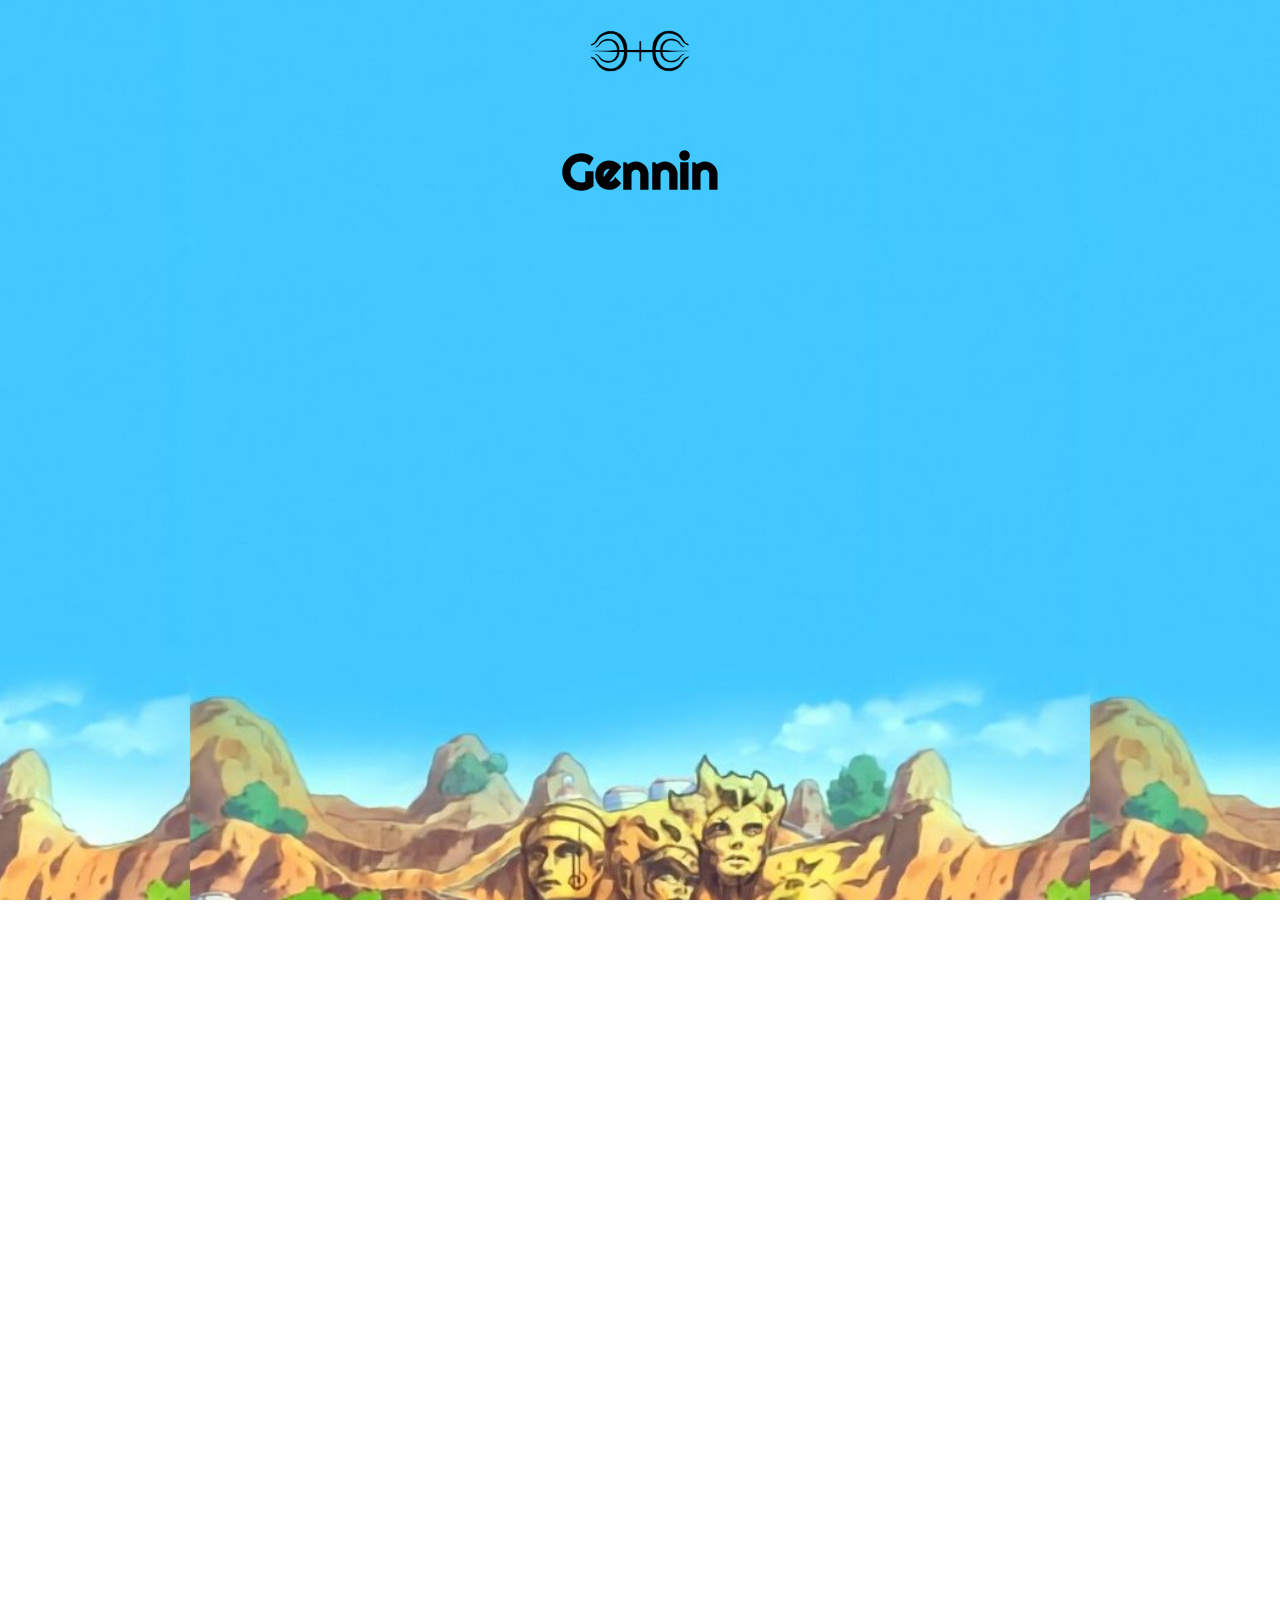
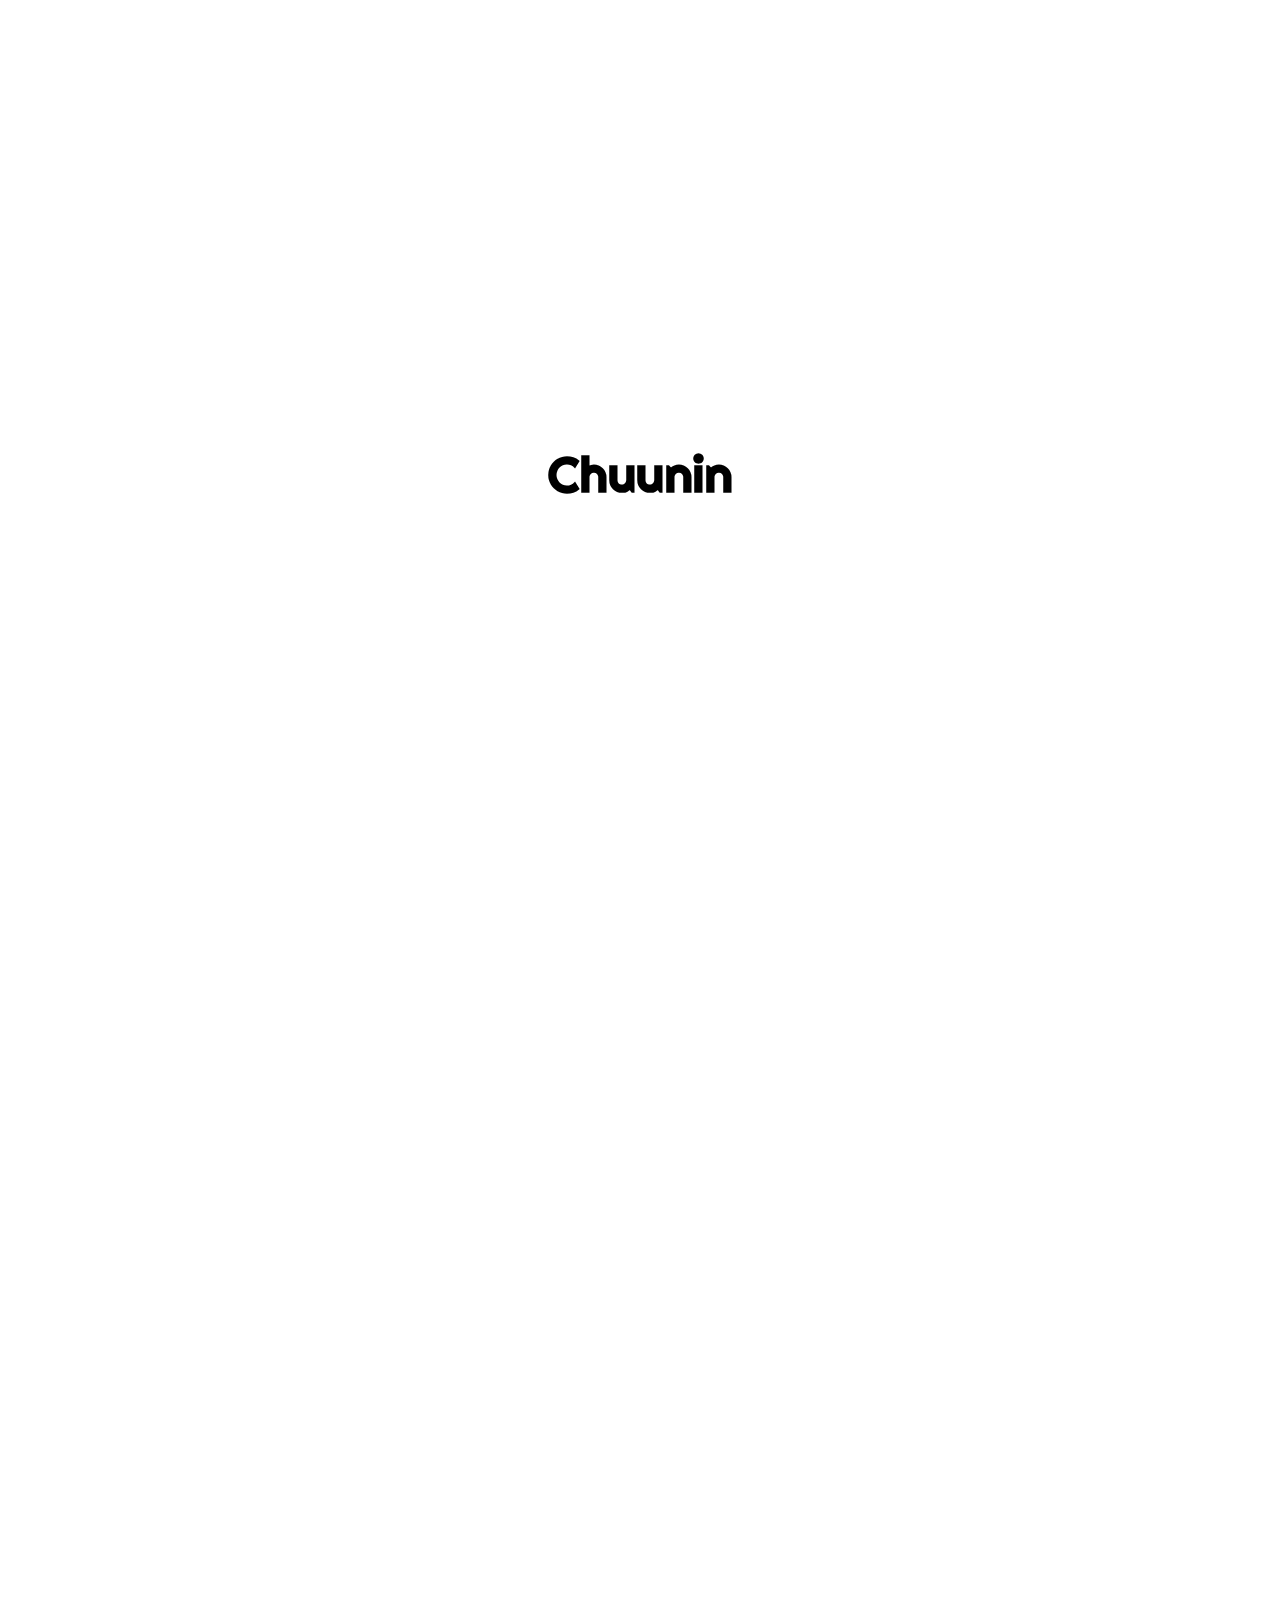
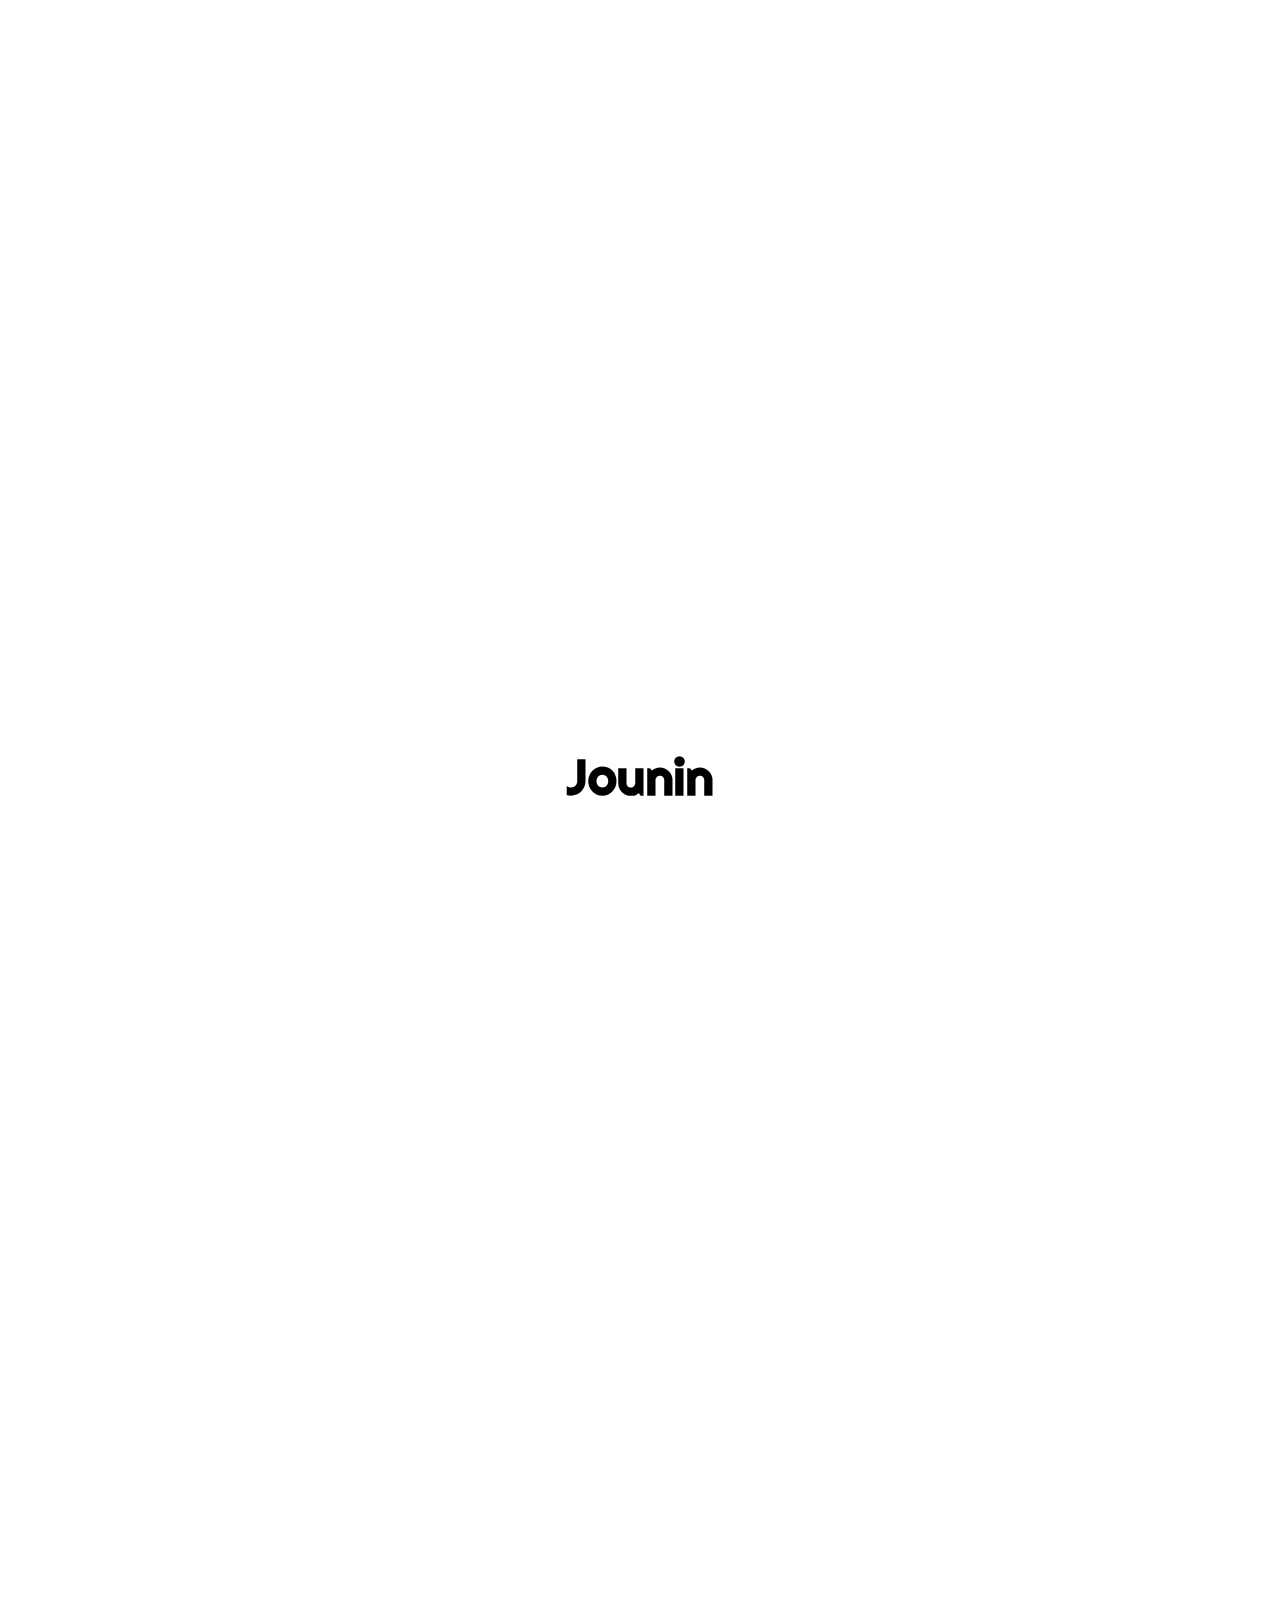
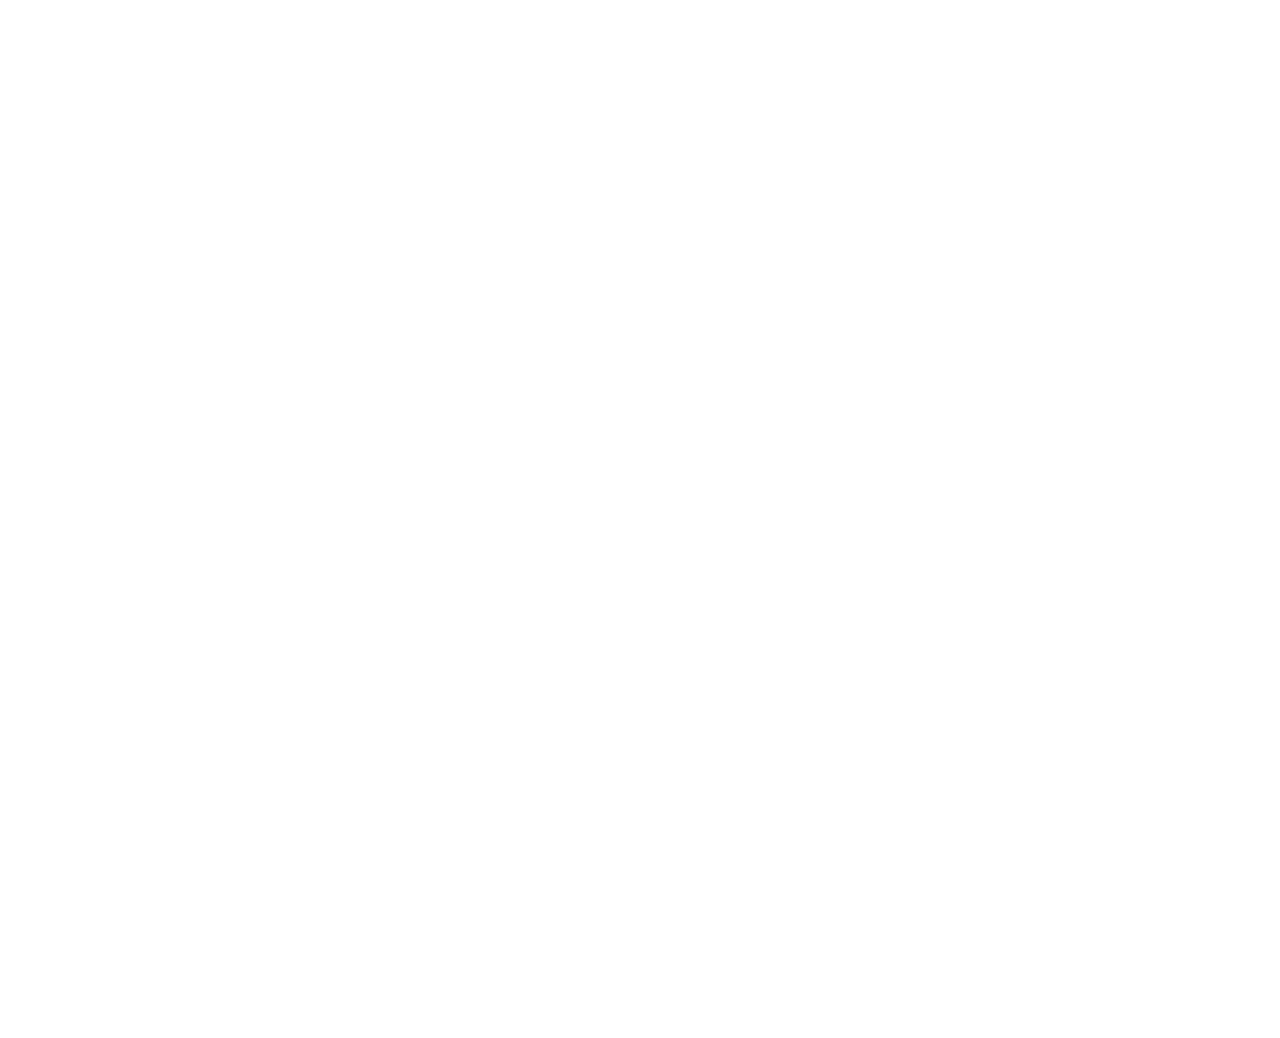
<file: src/pages/senju.html>
<!DOCTYPE html>
<html lang="en">
<head>
    <meta charset="UTF-8">
    <meta name="viewport" content="width=device-width, initial-scale=1.0">

    <link rel="stylesheet" href="../css/reset.css">
    <link rel="stylesheet" href="../css/style.css">

    <style>
        .nome-jutsu {
            color: brown;
        }

        h2 {
            color: brown;
        }
    </style>
    <title>Jutsu Senju</title>
</head>
<body>
    <header>
        <img src="../images/cla-senju.png" alt="Logo do Clã Senju" class="logo">
    </header>
    <main>
        <h1 class="categoria">Gennin</h1>
        <ul id="gennin">
            <li class="jutsu">
                <h1 class="nome-jutsu"></h1>
                <h2></h2>
                <p></p>
                <p></p>
                <p></p>
                <p></p>
                <p></p>
                <p></p>
                <p></p>
                <p></p>
            </li>
            <li class="jutsu">
                <h1 class="nome-jutsu"></h1>
                <h2></h2>
                <p></p>
                <p></p>
                <p></p>
                <p></p>
                <p></p>
                <p></p>
                <p></p>
                <p></p>
            </li>
            <li class="jutsu">
                <h1 class="nome-jutsu"></h1>
                <h2></h2>
                <p></p>
                <p></p>
                <p></p>
                <p></p>
                <p></p>
                <p></p>
                <p></p>
                <p></p>
            </li>
            <li class="jutsu">
                <h1 class="nome-jutsu"></h1>
                <h2></h2>
                <p></p>
                <p></p>
                <p></p>
                <p></p>
                <p></p>
                <p></p>
                <p></p>
                <p></p>
            </li>
            <li class="jutsu">
                <h1 class="nome-jutsu"></h1>
                <h2></h2>
                <p></p>
                <p></p>
                <p></p>
                <p></p>
                <p></p>
                <p></p>
                <p></p>
                <p></p>
            </li>
            <li class="jutsu">
                <h1 class="nome-jutsu"></h1>
                <h2></h2>
                <p></p>
                <p></p>
                <p></p>
                <p></p>
                <p></p>
                <p></p>
                <p></p>
                <p></p>
            </li>
            <li class="jutsu">
                <h1 class="nome-jutsu"></h1>
                <h2></h2>
                <p></p>
                <p></p>
                <p></p>
                <p></p>
                <p></p>
                <p></p>
                <p></p>
                <p></p>
            </li>
            <li class="jutsu">
                <h1 class="nome-jutsu"></h1>
                <h2></h2>
                <p></p>
                <p></p>
                <p></p>
                <p></p>
                <p></p>
                <p></p>
                <p></p>
                <p></p>
            </li>
            <li class="jutsu">
                <h1 class="nome-jutsu"></h1>
                <h2></h2>
                <p></p>
                <p></p>
                <p></p>
                <p></p>
                <p></p>
                <p></p>
                <p></p>
                <p></p>
            </li>
            <li class="jutsu">
                <h1 class="nome-jutsu"></h1>
                <h2></h2>
                <p></p>
                <p></p>
                <p></p>
                <p></p>
                <p></p>
                <p></p>
                <p></p>
                <p></p>
            </li>
        </ul>
        <h1 class="categoria">Chuunin</h1>
        <ul id="chuunin">
            <li class="jutsu">
                <h1 class="nome-jutsu"></h1>
                <h2></h2>
                <p></p>
                <p></p>
                <p></p>
                <p></p>
                <p></p>
                <p></p>
                <p></p>
                <p></p>
            </li>
            <li class="jutsu">
                <h1 class="nome-jutsu"></h1>
                <h2></h2>
                <p></p>
                <p></p>
                <p></p>
                <p></p>
                <p></p>
                <p></p>
                <p></p>
                <p></p>
            </li>
            <li class="jutsu">
                <h1 class="nome-jutsu"></h1>
                <h2></h2>
                <p></p>
                <p></p>
                <p></p>
                <p></p>
                <p></p>
                <p></p>
                <p></p>
                <p></p>
            </li>
            <li class="jutsu">
                <h1 class="nome-jutsu"></h1>
                <h2></h2>
                <p></p>
                <p></p>
                <p></p>
                <p></p>
                <p></p>
                <p></p>
                <p></p>
                <p></p>
            </li>
            <li class="jutsu">
                <h1 class="nome-jutsu"></h1>
                <h2></h2>
                <p></p>
                <p></p>
                <p></p>
                <p></p>
                <p></p>
                <p></p>
                <p></p>
                <p></p>
            </li>
            <li class="jutsu">
                <h1 class="nome-jutsu"></h1>
                <h2></h2>
                <p></p>
                <p></p>
                <p></p>
                <p></p>
                <p></p>
                <p></p>
                <p></p>
                <p></p>
            </li>
            <li class="jutsu">
                <h1 class="nome-jutsu"></h1>
                <h2></h2>
                <p></p>
                <p></p>
                <p></p>
                <p></p>
                <p></p>
                <p></p>
                <p></p>
                <p></p>
            </li>
            <li class="jutsu">
                <h1 class="nome-jutsu"></h1>
                <h2></h2>
                <p></p>
                <p></p>
                <p></p>
                <p></p>
                <p></p>
                <p></p>
                <p></p>
                <p></p>
            </li>
            <li class="jutsu">
                <h1 class="nome-jutsu"></h1>
                <h2></h2>
                <p></p>
                <p></p>
                <p></p>
                <p></p>
                <p></p>
                <p></p>
                <p></p>
                <p></p>
            </li>
            <li class="jutsu">
                <h1 class="nome-jutsu"></h1>
                <h2></h2>
                <p></p>
                <p></p>
                <p></p>
                <p></p>
                <p></p>
                <p></p>
                <p></p>
                <p></p>
            </li>
        </ul>
        <h1 class="categoria">Jounin</h1>
        <ul id="jounin">
            <li class="jutsu">
                <h1 class="nome-jutsu"></h1>
                <h2></h2>
                <p></p>
                <p></p>
                <p></p>
                <p></p>
                <p></p>
                <p></p>
                <p></p>
                <p></p>
            </li>
            <li class="jutsu">
                <h1 class="nome-jutsu"></h1>
                <h2></h2>
                <p></p>
                <p></p>
                <p></p>
                <p></p>
                <p></p>
                <p></p>
                <p></p>
                <p></p>
            </li>
            <li class="jutsu">
                <h1 class="nome-jutsu"></h1>
                <h2></h2>
                <p></p>
                <p></p>
                <p></p>
                <p></p>
                <p></p>
                <p></p>
                <p></p>
                <p></p>
            </li>
            <li class="jutsu">
                <h1 class="nome-jutsu"></h1>
                <h2></h2>
                <p></p>
                <p></p>
                <p></p>
                <p></p>
                <p></p>
                <p></p>
                <p></p>
                <p></p>
            </li>
            <li class="jutsu">
                <h1 class="nome-jutsu"></h1>
                <h2></h2>
                <p></p>
                <p></p>
                <p></p>
                <p></p>
                <p></p>
                <p></p>
                <p></p>
                <p></p>
            </li>
            <li class="jutsu">
                <h1 class="nome-jutsu"></h1>
                <h2></h2>
                <p></p>
                <p></p>
                <p></p>
                <p></p>
                <p></p>
                <p></p>
                <p></p>
                <p></p>
            </li>
            <li class="jutsu">
                <h1 class="nome-jutsu"></h1>
                <h2></h2>
                <p></p>
                <p></p>
                <p></p>
                <p></p>
                <p></p>
                <p></p>
                <p></p>
                <p></p>
            </li>
            <li class="jutsu">
                <h1 class="nome-jutsu"></h1>
                <h2></h2>
                <p></p>
                <p></p>
                <p></p>
                <p></p>
                <p></p>
                <p></p>
                <p></p>
                <p></p>
            </li>
            <li class="jutsu">
                <h1 class="nome-jutsu"></h1>
                <h2></h2>
                <p></p>
                <p></p>
                <p></p>
                <p></p>
                <p></p>
                <p></p>
                <p></p>
                <p></p>
            </li>
            <li class="jutsu">
                <h1 class="nome-jutsu"></h1>
                <h2></h2>
                <p></p>
                <p></p>
                <p></p>
                <p></p>
                <p></p>
                <p></p>
                <p></p>
                <p></p>
            </li>
        </ul>
    </main>
</body>
</html>
</file>
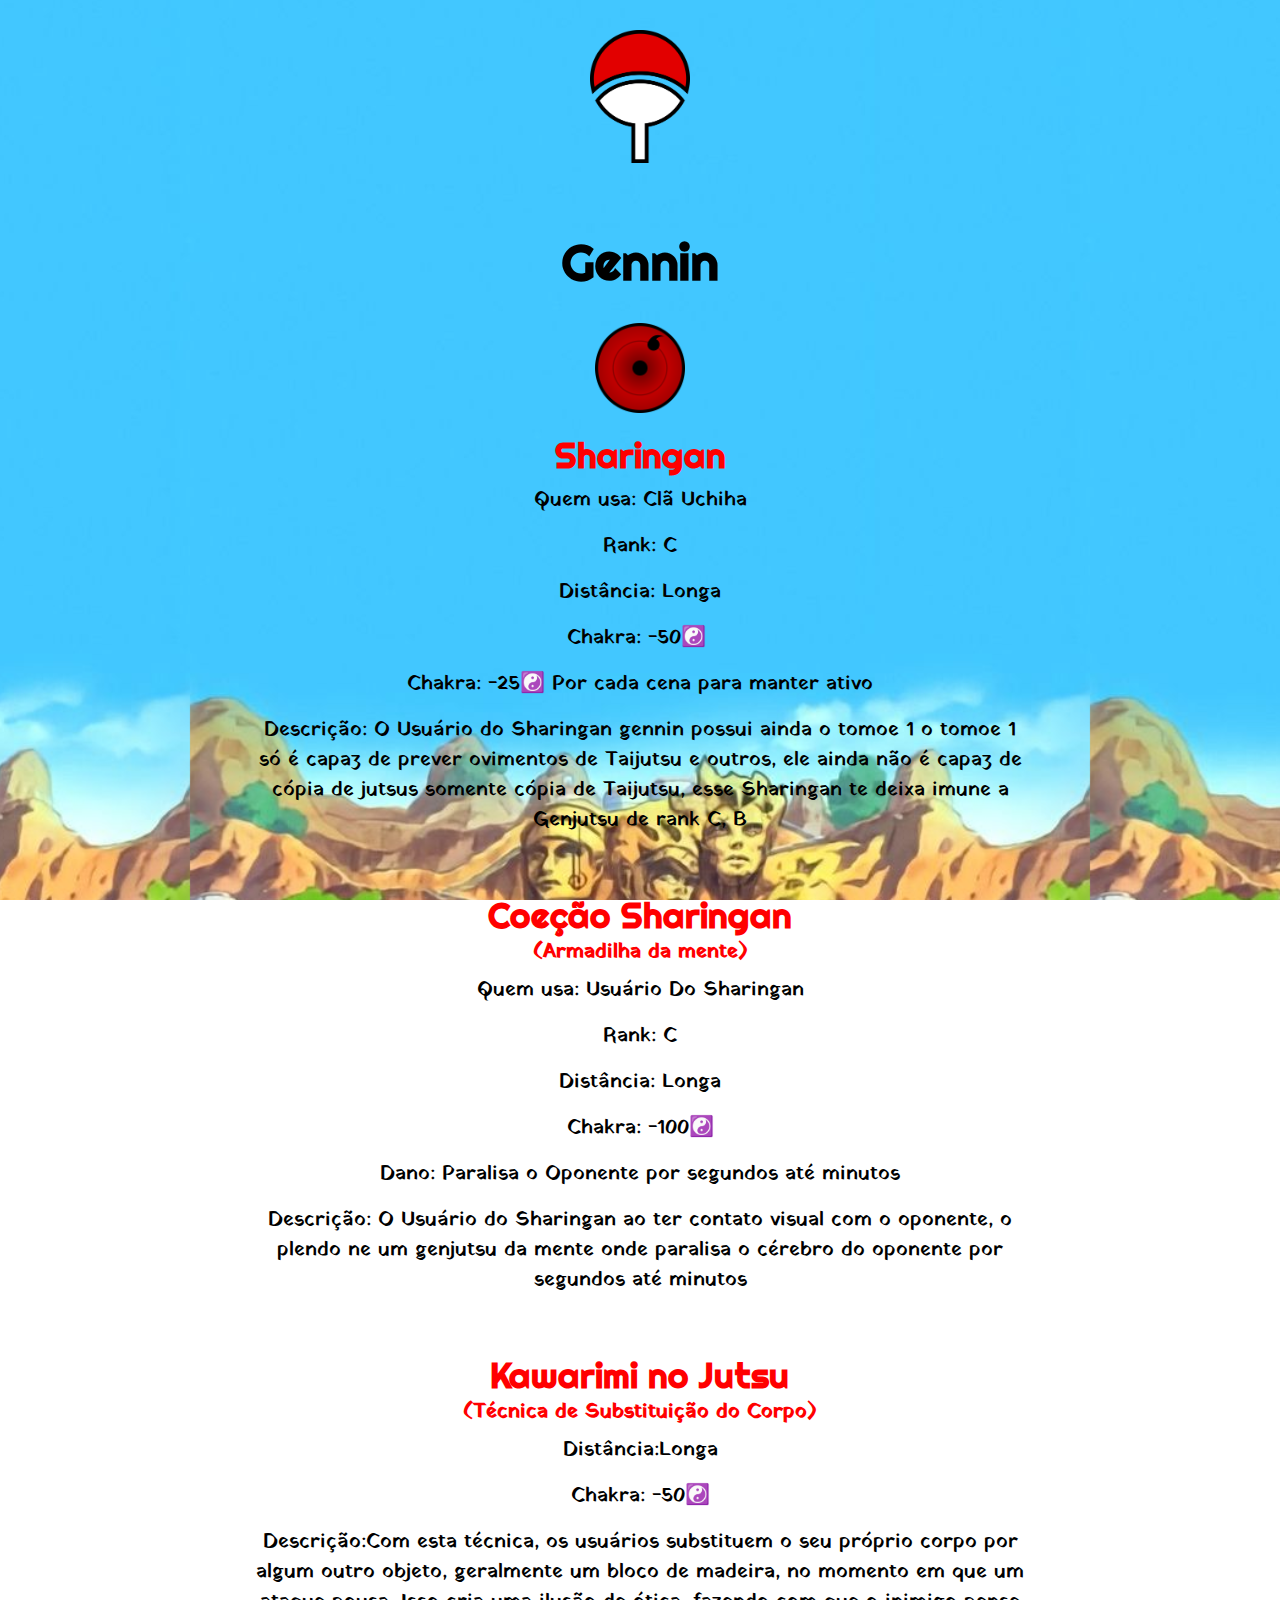
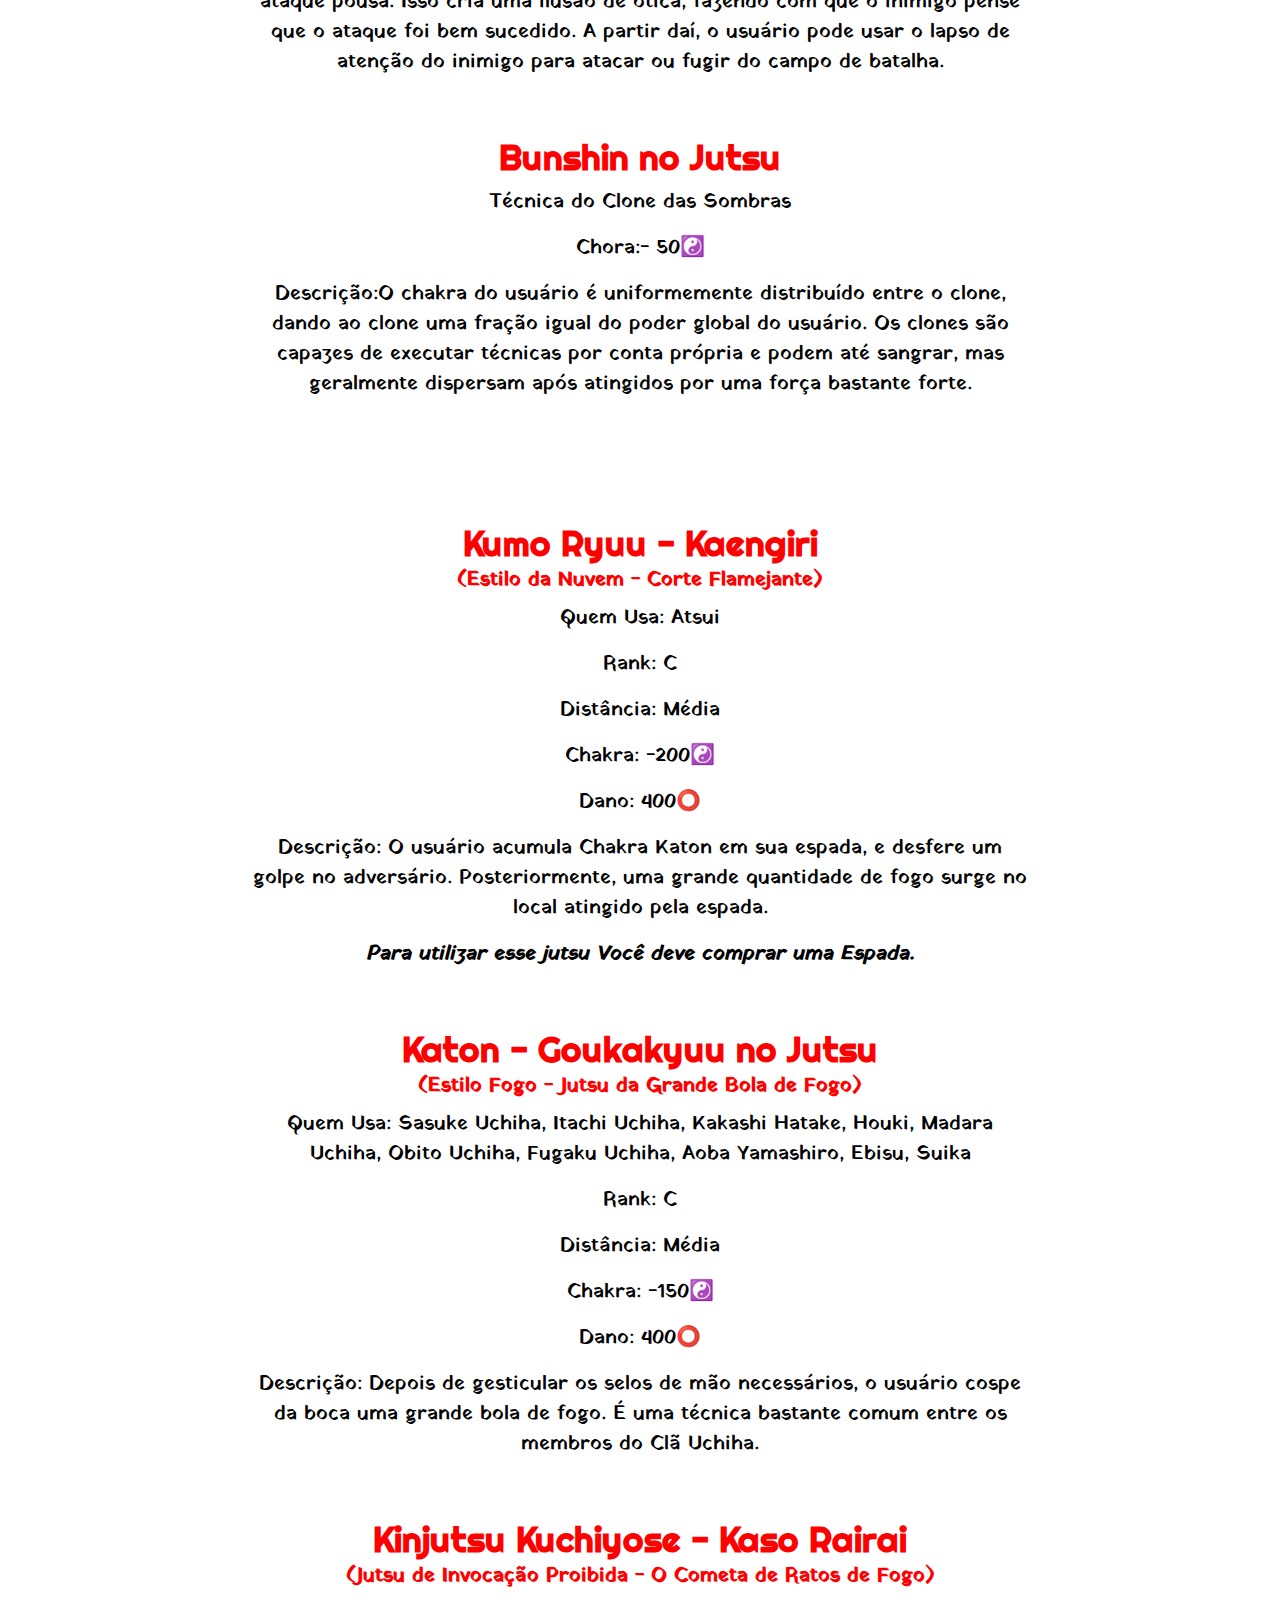
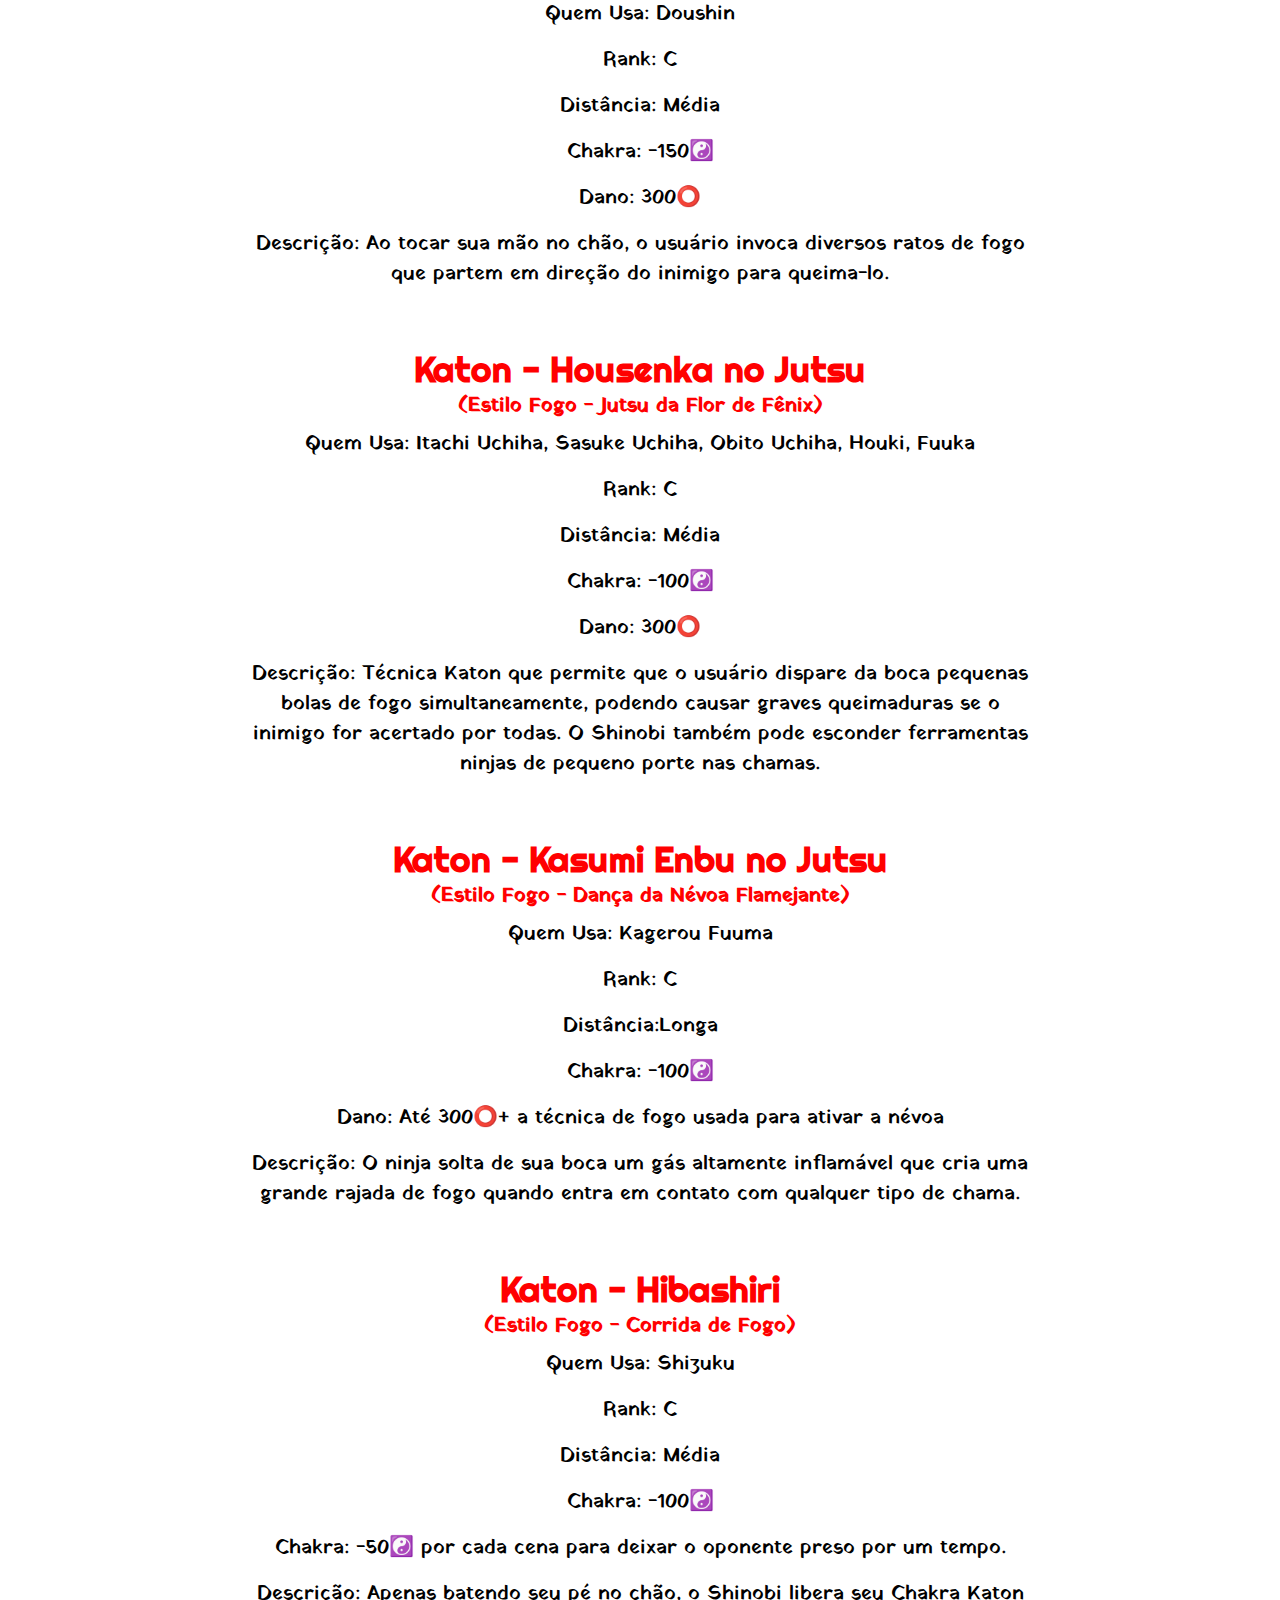
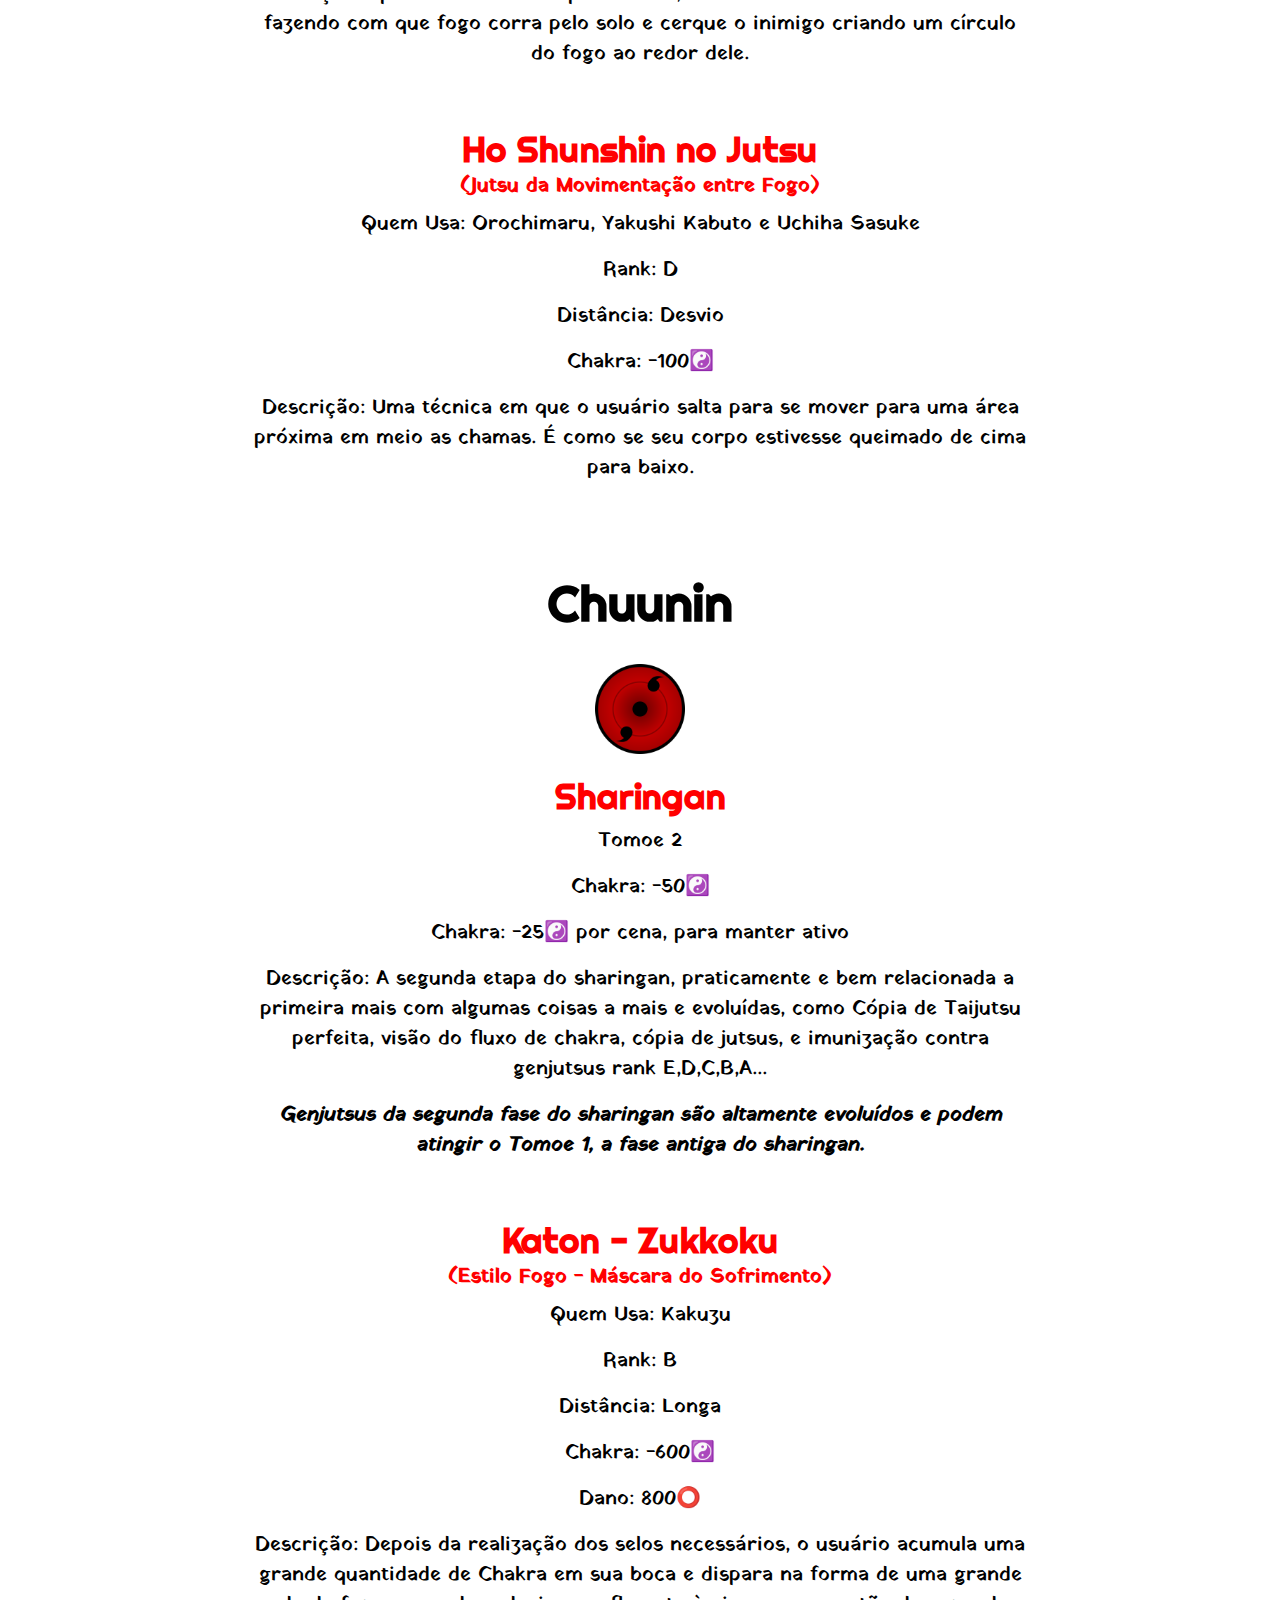
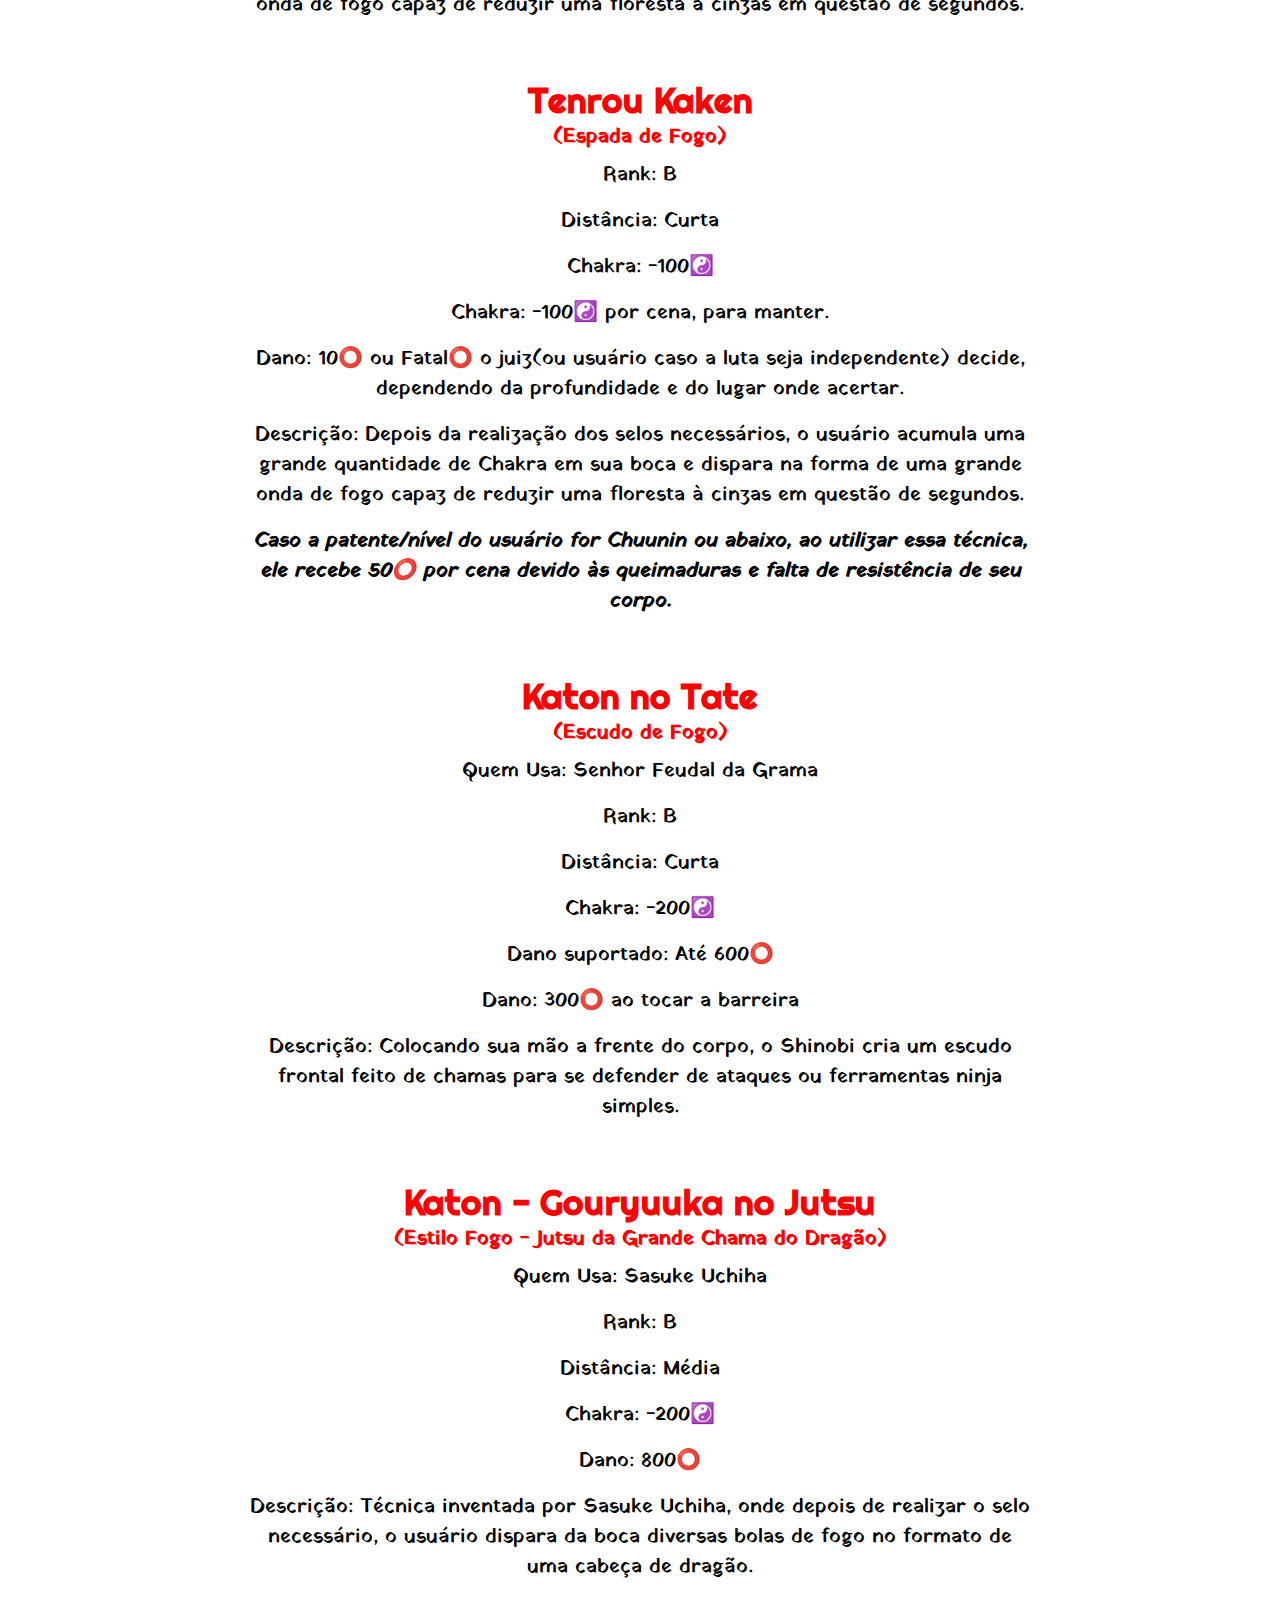
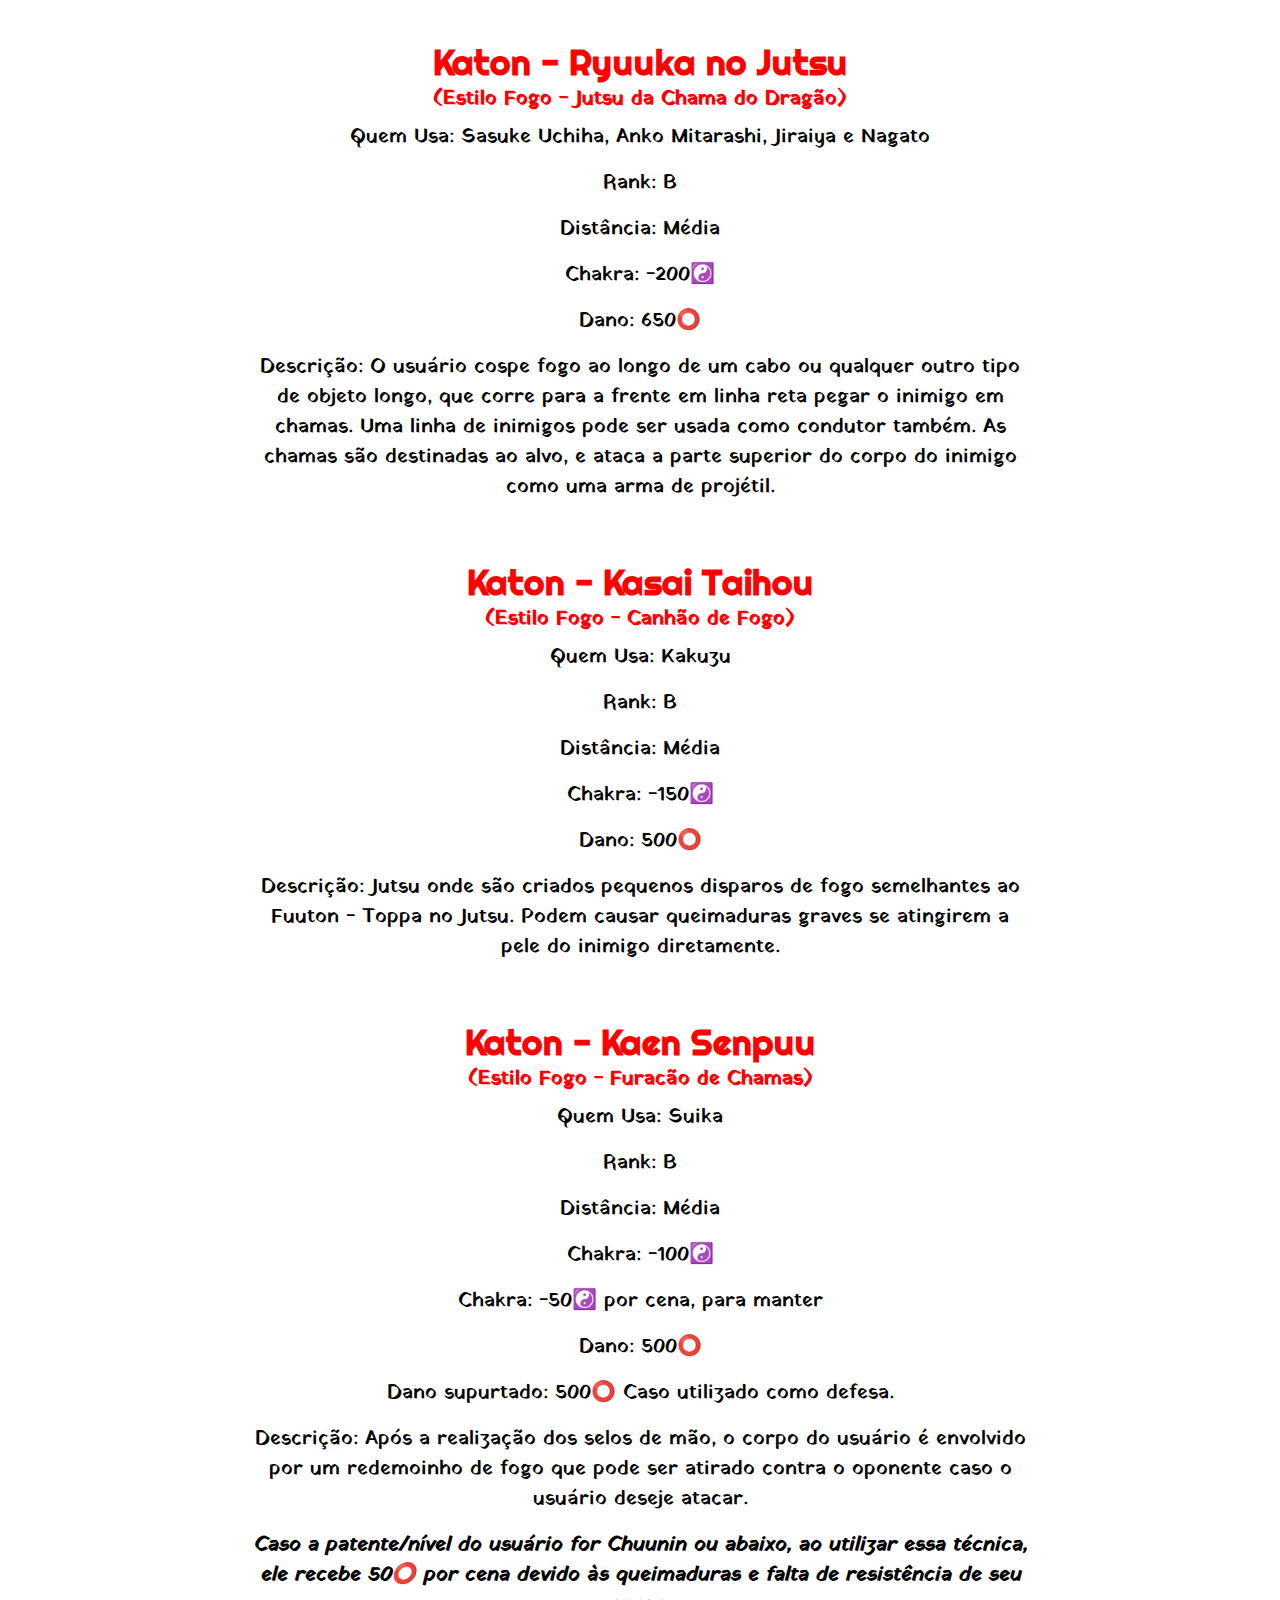
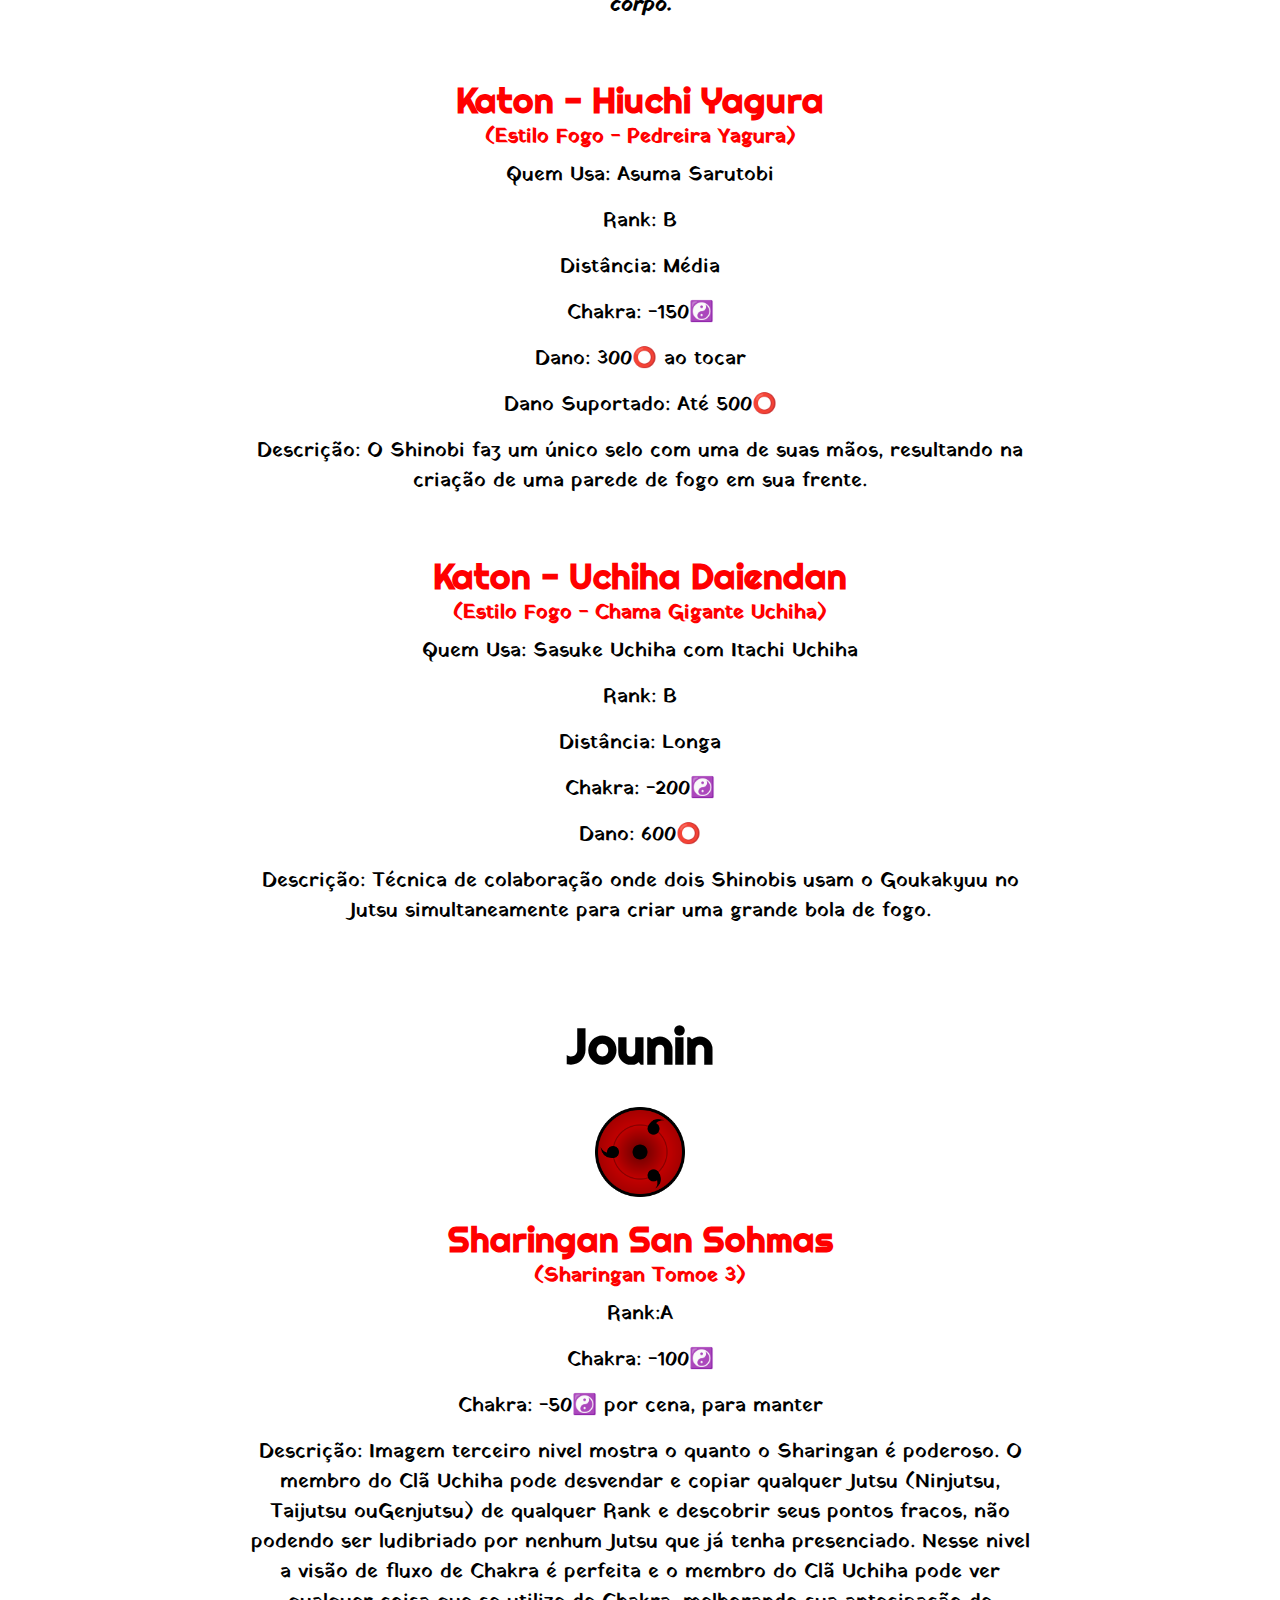
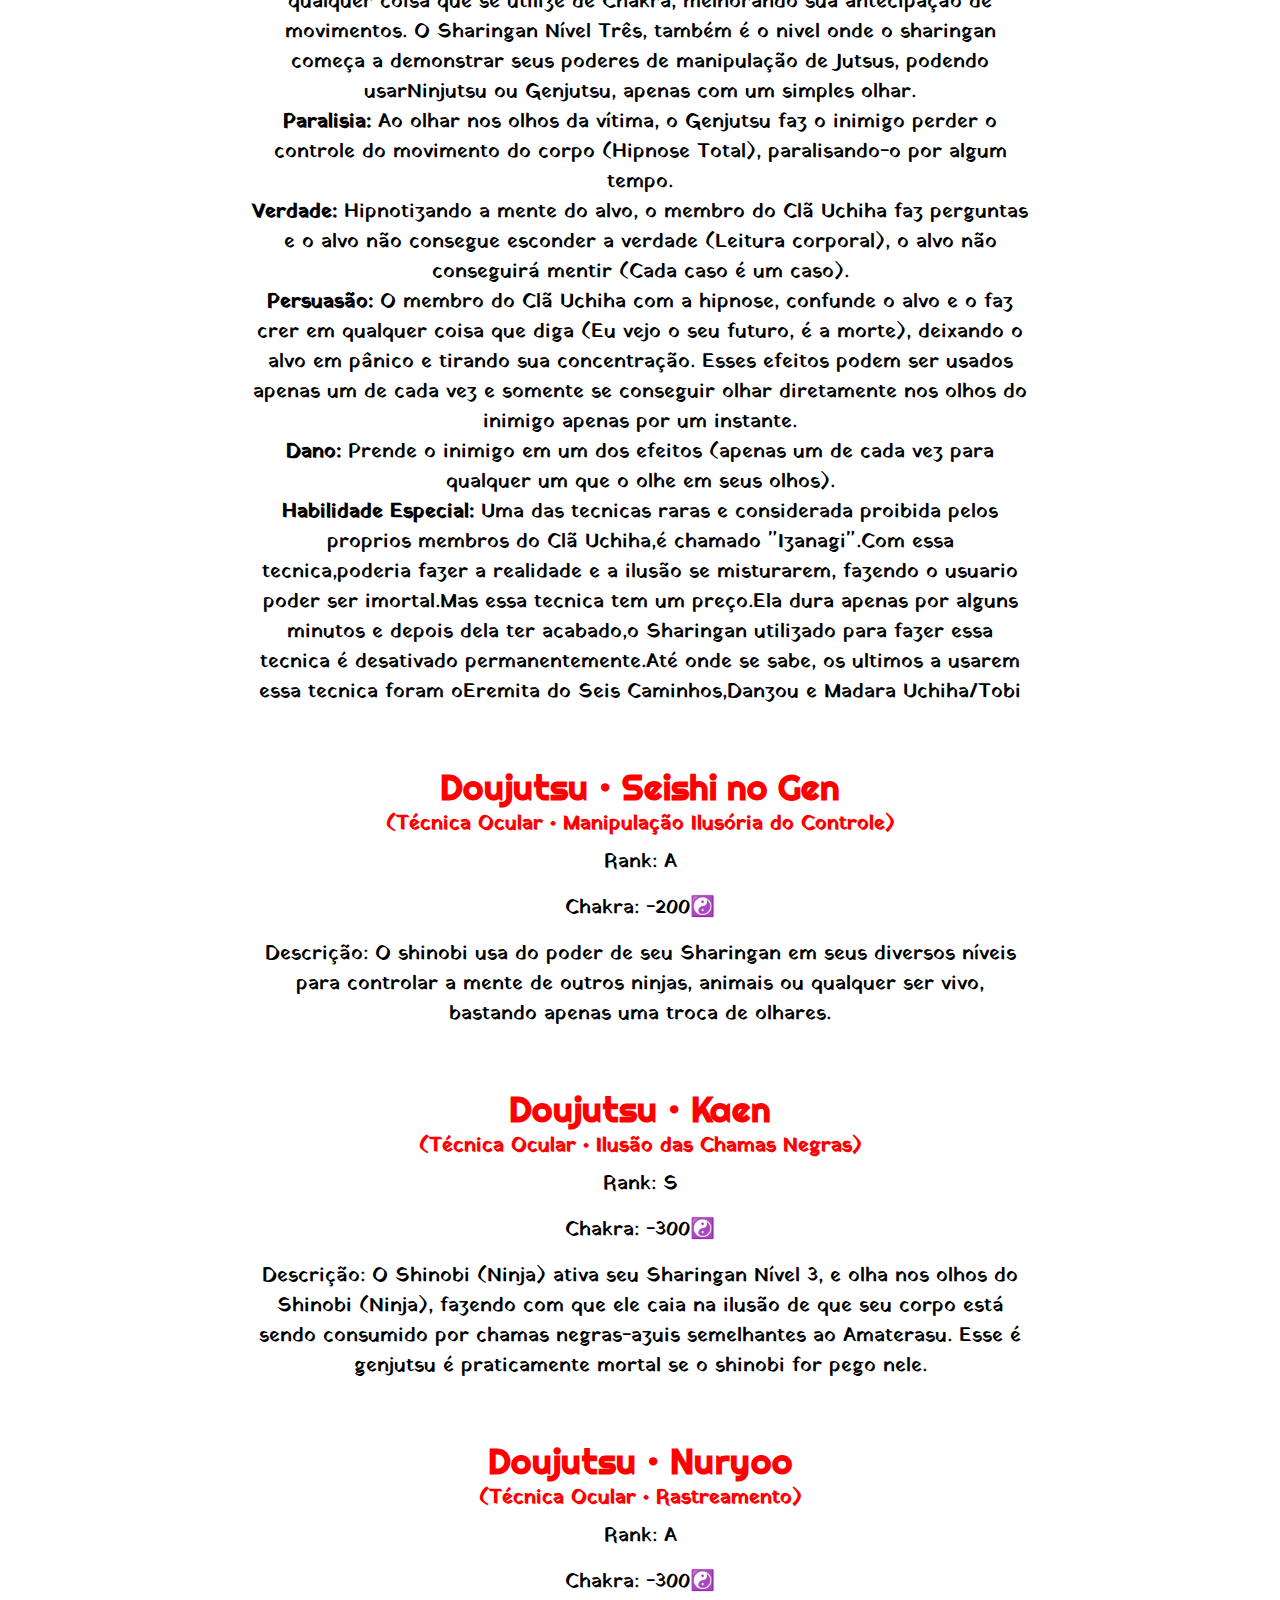
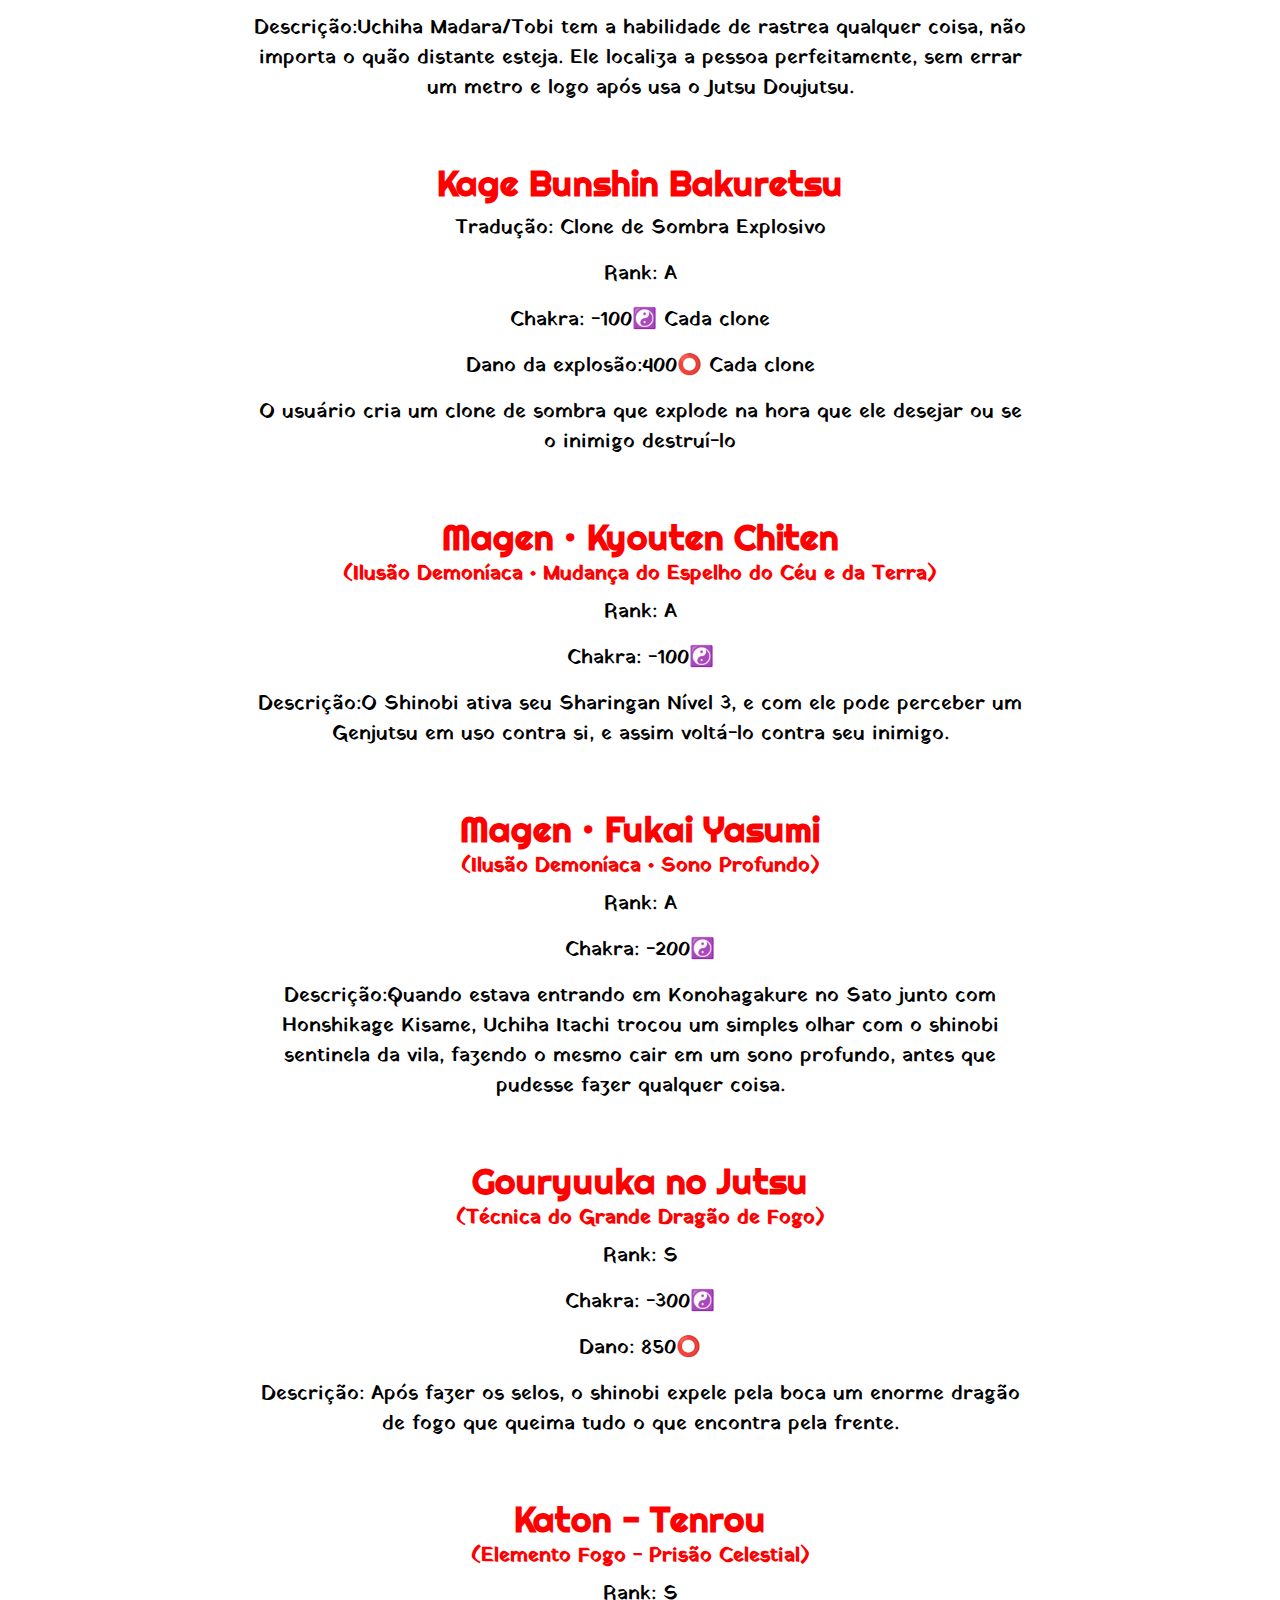
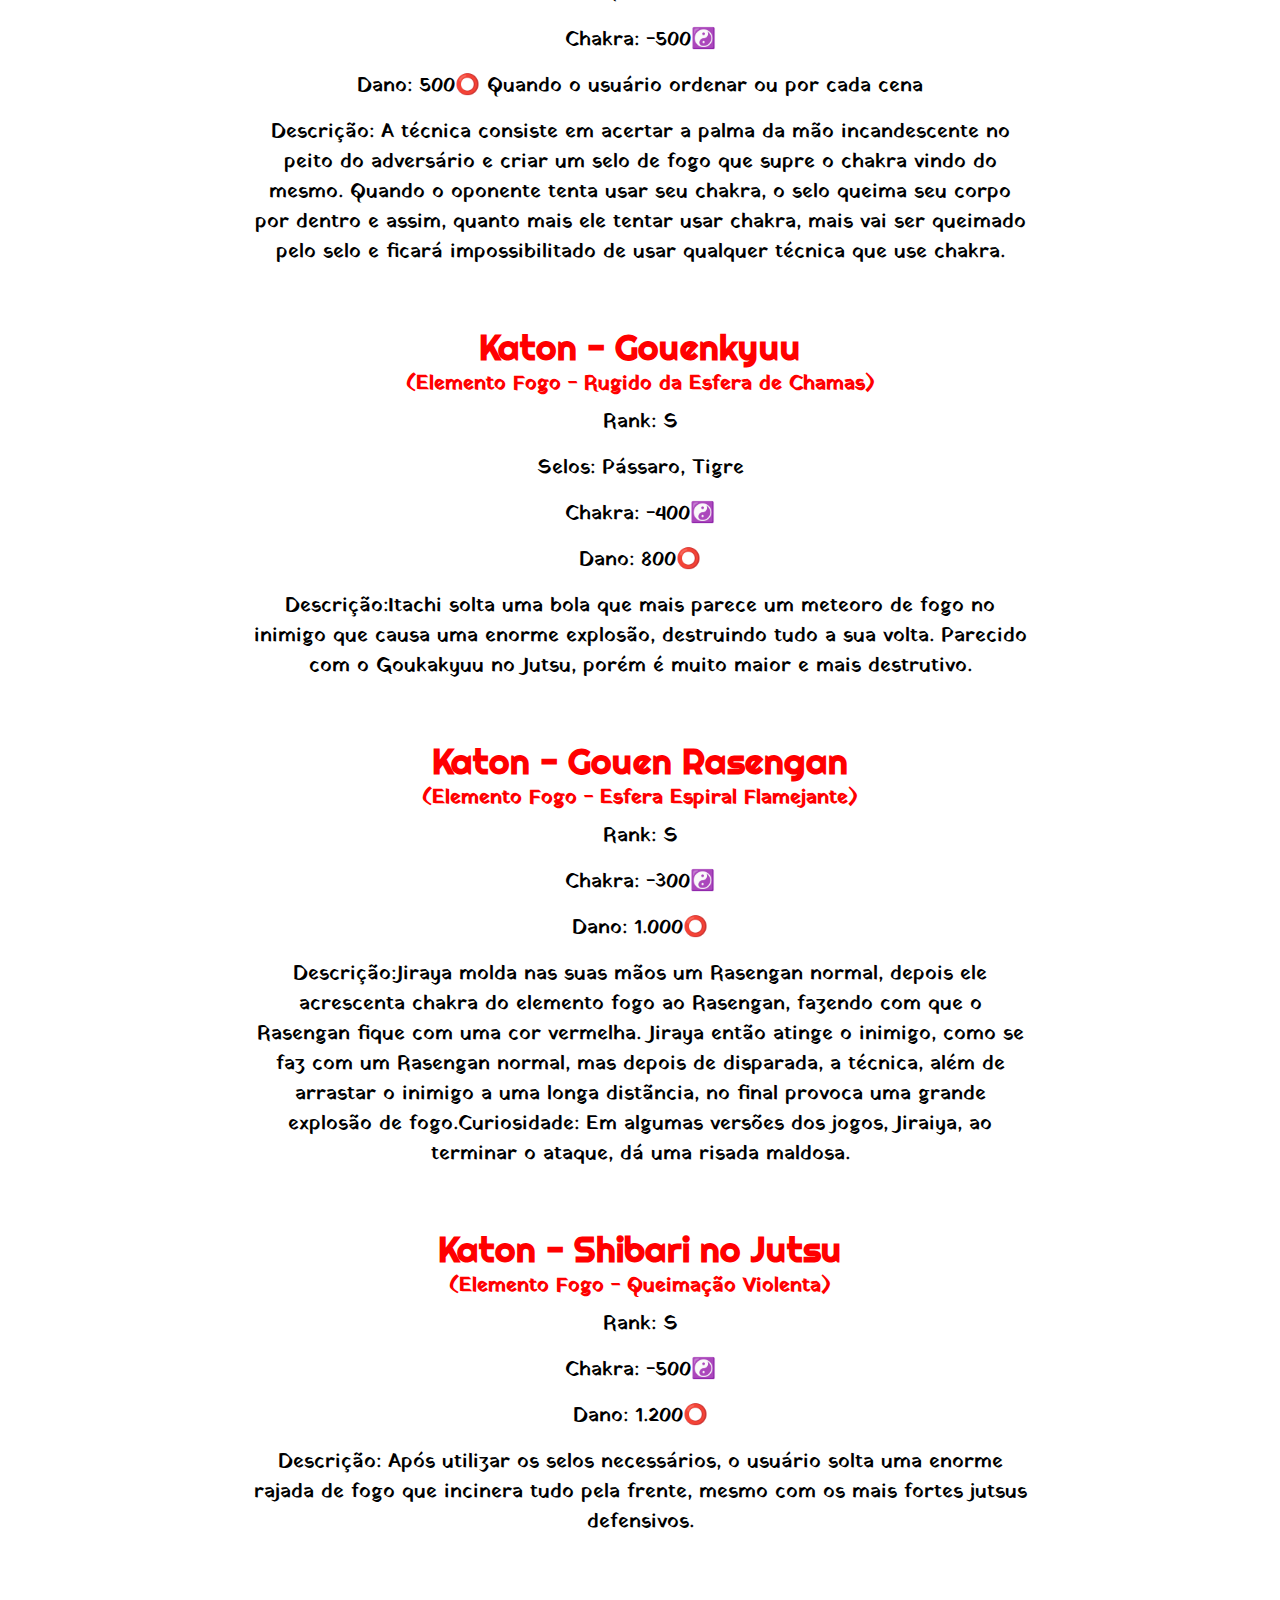
<file: src/pages/uchiha.html>
<!DOCTYPE html>
<html lang="en">

<head>
    <meta charset="UTF-8">
    <meta name="viewport" content="width=device-width, initial-scale=1.0">

    <link rel="stylesheet" href="../css/reset.css">
    <link rel="stylesheet" href="../css/style.css">

    <style>
        .nome-jutsu {
            color: red;
        }

        h2 {
            color: red;
        }
    </style>
    <title>Jutsus Uchiha</title>
</head>

<body>
    <header>
        <img src="../images/cla-uchiha.png" alt="logo cla uchiha" class="logo">
    </header>
    <main>
        <h1 class="categoria">Gennin</h1>
        <img src="../images/sharingan-1.png" alt="sharingan de 1 tomoe" class="sharingan">
        <ul id="gennin">
            <li class="jutsu">
                <h1 class="nome-jutsu">Sharingan</h1>
                <p>Quem usa: Clã Uchiha</p>
                <p>Rank: C</p>
                <p>Distância: Longa</p>
                <p>Chakra: -50☯️️ ️</p>
                <p>Chakra: -25☯️️ Por cada cena para manter ativo</p>
                <p>
                    Descrição: O Usuário do Sharingan gennin possui ainda o tomoe 1 o tomoe 1 só é capaz de prever
                    ovimentos de Taijutsu e outros, ele ainda não é capaz de cópia de jutsus somente cópia de Taijutsu,
                    esse Sharingan te deixa imune a Genjutsu de rank C, B
                </p>
            </li>
            <li class="jutsu">
                <h1 class="nome-jutsu">Coeção Sharingan</h1>
                <h2>(Armadilha da mente)</h2>
                <p>Quem usa: Usuário Do Sharingan</p>
                <p>Rank: C</p>
                <p>Distância: Longa</p>
                <p>Chakra: -100☯️️</p>
                <p>Dano: Paralisa o Oponente por segundos até minutos</p>
                <p>Descrição: O Usuário do Sharingan ao ter contato visual com o oponente, o plendo ne um genjutsu da
                    mente onde paralisa o cérebro do oponente por segundos até minutos</p>
            </li>
            <li class="jutsu">
                <h1 class="nome-jutsu">Kawarimi no Jutsu</h1>
                <h2>(Técnica de Substituição do Corpo)</h2>
                <p>Distância:Longa</p>
                <p>Chakra: -50☯️️</p>
                <p>Descrição:Com esta técnica, os usuários substituem o seu próprio corpo por algum outro objeto,
                    geralmente um bloco de madeira, no momento em que um ataque pousa. Isso cria uma ilusão de ótica,
                    fazendo com que o inimigo pense que o ataque foi bem sucedido. A partir daí, o usuário pode usar o
                    lapso de atenção do inimigo para atacar ou fugir do campo de batalha.</p>
            </li>
            <li class="jutsu">
                <h1 class="nome-jutsu">Bunshin no Jutsu</h1>
                <p>Técnica do Clone das Sombras</p>
                <p>Chora:- 50☯️️</p>
                <p>Descrição:O chakra do usuário é uniformemente distribuído entre o clone, dando ao clone uma fração
                    igual do poder global do usuário. Os clones são capazes de executar técnicas por conta própria e
                    podem até sangrar, mas geralmente dispersam após atingidos por uma força bastante forte.</p>
                <p></p>
                <p></p>
                <p></p>
                <p></p>
            </li>
            <li class="jutsu">
                <h1 class="nome-jutsu">Kumo Ryuu - Kaengiri</h1>
                <h2>(Estilo da Nuvem - Corte Flamejante)</h2>
                <p>Quem Usa: Atsui</p>
                <p>Rank: C</p>
                <p>Distância: Média</p>
                <p>Chakra: -200☯️️</p>
                <p>Dano: 400⭕</p>
                <p>Descrição: O usuário acumula Chakra Katon em sua espada, e desfere um golpe no adversário.
                    Posteriormente, uma grande quantidade de fogo surge no local atingido pela espada.</p>
                <p><strong><em>Para utilizar esse jutsu Você deve comprar uma Espada.</em></strong></p>
            </li>
            <li class="jutsu">
                <h1 class="nome-jutsu">Katon - Goukakyuu no Jutsu</h1>
                <h2>(Estilo Fogo - Jutsu da Grande Bola de Fogo)</h2>
                <p>Quem Usa: Sasuke Uchiha, Itachi Uchiha, Kakashi Hatake, Houki, Madara Uchiha, Obito Uchiha, Fugaku
                    Uchiha, Aoba Yamashiro, Ebisu, Suika</p>
                <p>Rank: C</p>
                <p>Distância: Média</p>
                <p>Chakra: -150☯️️</p>
                <p>Dano: 400⭕</p>
                <p>Descrição: Depois de gesticular os selos de mão necessários, o usuário cospe da boca uma grande bola
                    de fogo. É uma técnica bastante comum entre os membros do Clã Uchiha.</p>
            </li>
            <li class="jutsu">
                <h1 class="nome-jutsu">Kinjutsu Kuchiyose - Kaso Rairai</h1>
                <h2>(Jutsu de Invocação Proibida - O Cometa de Ratos de Fogo)</h2>
                <p>Quem Usa: Doushin</p>
                <p>Rank: C</p>
                <p>Distância: Média</p>
                <p>Chakra: -150☯️️</p>
                <p>Dano: 300⭕</p>
                <p>Descrição: Ao tocar sua mão no chão, o usuário invoca diversos ratos de fogo que partem em direção do
                    inimigo para queima-lo.</p>
            </li>
            <li class="jutsu">
                <h1 class="nome-jutsu">Katon - Housenka no Jutsu</h1>
                <h2>(Estilo Fogo - Jutsu da Flor de Fênix)</h2>
                <p>Quem Usa: Itachi Uchiha, Sasuke Uchiha, Obito Uchiha, Houki, Fuuka</p>
                <p>Rank: C</p>
                <p>Distância: Média</p>
                <p>Chakra: -100☯️️</p>
                <p>Dano: 300⭕</p>
                <p>Descrição: Técnica Katon que permite que o usuário dispare da boca pequenas bolas de fogo
                    simultaneamente, podendo causar graves queimaduras se o inimigo for acertado por todas. O Shinobi
                    também pode esconder ferramentas ninjas de pequeno porte nas chamas.</p>
            </li>
            <li class="jutsu">
                <h1 class="nome-jutsu">Katon - Kasumi Enbu no Jutsu</h1>
                <h2>(Estilo Fogo - Dança da Névoa Flamejante)</h2>
                <p>Quem Usa: Kagerou Fuuma</p>
                <p>Rank: C</p>
                <p>Distância:Longa</p>
                <p>Chakra: -100☯️</p>
                <p>Dano: Até 300⭕+ a técnica de fogo usada para ativar a névoa</p>
                <p>Descrição: O ninja solta de sua boca um gás altamente inflamável que cria uma grande rajada de fogo
                    quando entra em contato com qualquer tipo de chama.</p>
            </li>
            <li class="jutsu">
                <h1 class="nome-jutsu">Katon - Hibashiri</h1>
                <h2>(Estilo Fogo - Corrida de Fogo)</h2>
                <p>Quem Usa: Shizuku</p>
                <p>Rank: C</p>
                <p>Distância: Média</p>
                <p>Chakra: -100☯️</p>
                <p>Chakra: -50☯️ por cada cena para deixar o oponente preso por um tempo.</p>
                <p>Descrição: Apenas batendo seu pé no chão, o Shinobi libera seu Chakra Katon fazendo com que fogo
                    corra pelo solo e cerque o inimigo criando um círculo do fogo ao redor dele.</p>
            </li>
            <li class="jutsu">
                <h1 class="nome-jutsu">Ho Shunshin no Jutsu</h1>
                <h2>(Jutsu da Movimentação entre Fogo)</h2>
                <p>Quem Usa: Orochimaru, Yakushi Kabuto e Uchiha Sasuke</p>
                <p>Rank: D</p>
                <p>Distância: Desvio</p>
                <p>Chakra: -100☯️</p>
                <p>Descrição: Uma técnica em que o usuário salta para se mover para uma área próxima em meio as chamas.
                    É como se seu corpo estivesse queimado de cima para baixo.</p>
            </li>
        </ul>
        <h1 class="categoria">Chuunin</h1>
        <img src="../images/sharingan-2.png" alt="sharingan de 2 tomoes" class="sharingan">
        <ul id="chuunin">
            <li class="jutsu">
                <h1 class="nome-jutsu">Sharingan</h1>
                <p>Tomoe 2</p>
                <p>Chakra: -50☯️</p>
                <p>Chakra: -25☯️ por cena, para manter ativo</p>
                <p>Descrição: A segunda etapa do sharingan, praticamente e bem relacionada a primeira mais com algumas
                    coisas a mais e evoluídas, como Cópia de Taijutsu perfeita, visão do fluxo de chakra, cópia de
                    jutsus, e imunização contra genjutsus rank E,D,C,B,A...</p>
                <p><strong><em>Genjutsus da segunda fase do sharingan são altamente evoluídos e podem atingir o Tomoe 1,
                            a fase antiga do sharingan.</em></strong></p>
            </li>
            <li class="jutsu">
                <h1 class="nome-jutsu">Katon - Zukkoku</h1>
                <h2>(Estilo Fogo - Máscara do Sofrimento)</h2>
                <p>Quem Usa: Kakuzu</p>
                <p>Rank: B</p>
                <p>Distância: Longa</p>
                <p>Chakra: -600☯️</p>
                <p>Dano: 800⭕</p>
                <p>Descrição: Depois da realização dos selos necessários, o usuário acumula uma grande quantidade de
                    Chakra em sua boca e dispara na forma de uma grande onda de fogo capaz de reduzir uma floresta à
                    cinzas em questão de segundos.</p>
            </li>
            <li class="jutsu">
                <h1 class="nome-jutsu">Tenrou Kaken</h1>
                <h2>(Espada de Fogo)</h2>
                <p>Rank: B</p>
                <p>Distância: Curta</p>
                <p>Chakra: -100☯️</p>
                <p>Chakra: -100☯️ por cena, para manter.</p>
                <p>Dano: 10⭕ ou Fatal⭕ o juiz(ou usuário caso a luta seja independente) decide, dependendo da
                    profundidade e do lugar onde acertar.</p>
                <p>Descrição: Depois da realização dos selos necessários, o usuário acumula uma grande quantidade de
                    Chakra em sua boca e dispara na forma de uma grande onda de fogo capaz de reduzir uma floresta à
                    cinzas em questão de segundos.</p>
                <p><strong><em>Caso a patente/nível do usuário for Chuunin ou abaixo, ao utilizar essa técnica, ele
                            recebe 50⭕ por cena devido às queimaduras e falta de resistência de seu corpo.</em></strong>
                </p>
            </li>
            <li class="jutsu">
                <h1 class="nome-jutsu">Katon no Tate</h1>
                <h2>(Escudo de Fogo)</h2>
                <p>Quem Usa: Senhor Feudal da Grama</p>
                <p>Rank: B</p>
                <p>Distância: Curta</p>
                <p>Chakra: -200☯️</p>
                <p>Dano suportado: Até 600⭕</p>
                <p>Dano: 300⭕ ao tocar a barreira</p>
                <p>Descrição: Colocando sua mão a frente do corpo, o Shinobi cria um escudo frontal feito de chamas para
                    se defender de ataques ou ferramentas ninja simples.</p>
            </li>
            <li class="jutsu">
                <h1 class="nome-jutsu">Katon - Gouryuuka no Jutsu</h1>
                <h2>(Estilo Fogo - Jutsu da Grande Chama do Dragão)</h2>
                <p>Quem Usa: Sasuke Uchiha</p>
                <p>Rank: B</p>
                <p>Distância: Média</p>
                <p>Chakra: -200☯️</p>
                <p>Dano: 800⭕</p>
                <p>Descrição: Técnica inventada por Sasuke Uchiha, onde depois de realizar o selo necessário, o usuário
                    dispara da boca diversas bolas de fogo no formato de uma cabeça de dragão.</p>
            </li>
            <li class="jutsu">
                <h1 class="nome-jutsu">Katon - Ryuuka no Jutsu</h1>
                <h2>(Estilo Fogo - Jutsu da Chama do Dragão)</h2>
                <p>Quem Usa: Sasuke Uchiha, Anko Mitarashi, Jiraiya e Nagato</p>
                <p>Rank: B</p>
                <p>Distância: Média</p>
                <p>Chakra: -200☯️</p>
                <p>Dano: 650⭕</p>
                <p>Descrição: O usuário cospe fogo ao longo de um cabo ou qualquer outro tipo de objeto longo, que corre
                    para a frente em linha reta pegar o inimigo em chamas. Uma linha de inimigos pode ser usada como
                    condutor também. As chamas são destinadas ao alvo, e ataca a parte superior do corpo do inimigo como
                    uma arma de projétil.</p>
            </li>
            <li class="jutsu">
                <h1 class="nome-jutsu">Katon - Kasai Taihou</h1>
                <h2>(Estilo Fogo - Canhão de Fogo)</h2>
                <p>Quem Usa: Kakuzu</p>
                <p>Rank: B</p>
                <p>Distância: Média</p>
                <p>Chakra: -150☯️</p>
                <p>Dano: 500⭕</p>
                <p>Descrição: Jutsu onde são criados pequenos disparos de fogo semelhantes ao Fuuton - Toppa no Jutsu.
                    Podem causar queimaduras graves se atingirem a pele do inimigo diretamente.</p>
            </li>
            <li class="jutsu">
                <h1 class="nome-jutsu">Katon - Kaen Senpuu</h1>
                <h2>(Estilo Fogo - Furacão de Chamas)</h2>
                <p>Quem Usa: Suika</p>
                <p>Rank: B</p>
                <p>Distância: Média</p>
                <p>Chakra: -100☯️</p>
                <p>Chakra: -50☯️ por cena, para manter</p>
                <p>Dano: 500⭕</p>
                <p>Dano supurtado: 500⭕ Caso utilizado como defesa.</p>
                <p>Descrição: Após a realização dos selos de mão, o corpo do usuário é envolvido por um redemoinho de
                    fogo que pode ser atirado contra o oponente caso o usuário deseje atacar.</p>
                <p><em><strong>Caso a patente/nível do usuário for Chuunin ou abaixo, ao utilizar essa técnica, ele
                            recebe 50⭕ por cena devido às queimaduras e falta de resistência de seu corpo.</strong></em>
                </p>
            </li>
            <li class="jutsu">
                <h1 class="nome-jutsu">Katon - Hiuchi Yagura</h1>
                <h2>(Estilo Fogo - Pedreira Yagura)</h2>
                <p>Quem Usa: Asuma Sarutobi</p>
                <p>Rank: B</p>
                <p>Distância: Média</p>
                <p>Chakra: -150☯️</p>
                <p>Dano: 300⭕ ao tocar</p>
                <p>Dano Suportado: Até 500⭕</p>
                <p>Descrição: O Shinobi faz um único selo com uma de suas mãos, resultando na criação de uma parede de
                    fogo em sua frente.</p>
            </li>
            <li class="jutsu">
                <h1 class="nome-jutsu">Katon - Uchiha Daiendan</h1>
                <h2>(Estilo Fogo - Chama Gigante Uchiha)</h2>
                <p>Quem Usa: Sasuke Uchiha com Itachi Uchiha</p>
                <p>Rank: B</p>
                <p>Distância: Longa</p>
                <p>Chakra: -200☯️</p>
                <p>Dano: 600⭕</p>
                <p>Descrição: Técnica de colaboração onde dois Shinobis usam o Goukakyuu no Jutsu simultaneamente para
                    criar uma grande bola de fogo.</p>
            </li>
        </ul>
        <h1 class="categoria">Jounin</h1>
        <img src="../images/sharingan-3.png" alt="sharingan de 3 tomoes" class="sharingan">
        <ul id="jounin">
            <li class="jutsu">
                <h1 class="nome-jutsu">Sharingan San Sohmas</h1>
                <h2>(Sharingan Tomoe 3)</h2>
                <p>Rank:A</p>
                <p>Chakra: -100☯️</p>
                <p>Chakra: -50☯️ por cena, para manter</p>
                <p>Descrição: Imagem terceiro nivel mostra o quanto o Sharingan é poderoso. O membro do Clã Uchiha pode
                    desvendar e copiar qualquer Jutsu (Ninjutsu, Taijutsu ouGenjutsu) de qualquer Rank e descobrir seus
                    pontos fracos, não podendo ser ludibriado por nenhum Jutsu que já tenha presenciado. Nesse nivel a
                    visão de fluxo de Chakra é perfeita e o membro do Clã Uchiha pode ver qualquer coisa que se utilize
                    de Chakra, melhorando sua antecipação de movimentos. O Sharingan Nível Três, também é o nivel onde o
                    sharingan começa a demonstrar seus poderes de manipulação de Jutsus, podendo usarNinjutsu ou
                    Genjutsu, apenas com um simples olhar. <br>
                    <strong>Paralisia:</strong> Ao olhar nos olhos da vítima, o Genjutsu faz o inimigo perder o controle do movimento do
                    corpo (Hipnose Total), paralisando-o por algum tempo. <br>
                    <strong>Verdade:</strong> Hipnotizando a mente do alvo, o membro do Clã Uchiha faz perguntas e o alvo não consegue
                    esconder a verdade (Leitura corporal), o alvo não conseguirá mentir (Cada caso é um caso). <br>
                    <strong>Persuasão:</strong> O membro do Clã Uchiha com a hipnose, confunde o alvo e o faz crer em qualquer coisa que
                    diga (Eu vejo o seu futuro, é a morte), deixando o alvo em pânico e tirando sua concentração. Esses
                    efeitos podem ser usados apenas um de cada vez e somente se conseguir olhar diretamente nos olhos do
                    inimigo apenas por um instante. <br>
                    <strong>Dano:</strong> Prende o inimigo em um dos efeitos (apenas um de cada vez para qualquer um que o olhe em seus
                    olhos). <br>
                    <strong>Habilidade Especial:</strong> Uma das tecnicas raras e considerada proibida pelos proprios membros
                    do Clã Uchiha,é chamado "Izanagi".Com essa tecnica,poderia fazer a realidade e a ilusão se
                    misturarem, fazendo o usuario poder ser imortal.Mas essa tecnica tem um preço.Ela dura apenas por
                    alguns minutos e depois dela ter acabado,o Sharingan utilizado para fazer essa tecnica é desativado
                    permanentemente.Até onde se sabe, os ultimos a usarem essa tecnica foram oEremita do Seis
                    Caminhos,Danzou e Madara Uchiha/Tobi
                </p>
            </li>
            <li class="jutsu">
                <h1 class="nome-jutsu">Doujutsu • Seishi no Gen</h1>
                <h2>(Técnica Ocular • Manipulação Ilusória do Controle)</h2>
                <p>Rank: A</p>
                <p>Chakra: -200☯️</p>
                <p>Descrição: O shinobi usa do poder de seu Sharingan em seus diversos níveis para controlar a mente de outros ninjas, animais ou qualquer ser vivo, bastando apenas uma troca de olhares.</p>
            </li>
            <li class="jutsu">
                <h1 class="nome-jutsu">Doujutsu • Kaen</h1>
                <h2>(Técnica Ocular • Ilusão das Chamas Negras)</h2>
                <p>Rank: S</p>
                <p>Chakra: -300☯️</p>
                <p>Descrição: O Shinobi (Ninja) ativa seu Sharingan Nível 3, e olha nos olhos do Shinobi (Ninja), fazendo com que ele caia na ilusão de que seu corpo está sendo consumido por chamas negras-azuis semelhantes ao Amaterasu. Esse é genjutsu é praticamente mortal se o shinobi for pego nele.</p>
            </li>
            <li class="jutsu">
                <h1 class="nome-jutsu">Doujutsu • Nuryoo</h1>
                <h2>(Técnica Ocular • Rastreamento)</h2>
                <p>Rank: A</p>
                <p>Chakra: -300☯️</p>
                <p>Descrição:Uchiha Madara/Tobi tem a habilidade de rastrea qualquer coisa, não importa o quão distante esteja. Ele localiza a pessoa perfeitamente, sem errar um metro e logo após usa o Jutsu Doujutsu.</p>
            </li>
            <li class="jutsu">
                <h1 class="nome-jutsu">Kage Bunshin Bakuretsu</h1>
                <p>Tradução: Clone de Sombra Explosivo</p>
                <p>Rank: A</p>
                <p>Chakra: -100☯️ Cada clone</p>
                <p>Dano da explosão:400⭕ Cada clone</p>
                <p>O usuário cria um clone de sombra que explode na hora que ele desejar ou se o inimigo destruí-lo</p>
            </li>
            <li class="jutsu">
                <h1 class="nome-jutsu">Magen • Kyouten Chiten</h1>
                <h2>(Ilusão Demoníaca • Mudança do Espelho do Céu e da Terra)</h2>
                <p>Rank: A</p>
                <p>Chakra: -100☯️</p>
                <p>Descrição:O Shinobi ativa seu Sharingan Nível 3, e com ele pode perceber um Genjutsu em uso contra si, e assim voltá-lo contra seu inimigo.</p>
            </li>
            <li class="jutsu">
                <h1 class="nome-jutsu">Magen • Fukai Yasumi</h1>
                <h2>(Ilusão Demoníaca • Sono Profundo)</h2>
                <p>Rank: A</p>
                <p>Chakra: -200☯️</p>
                <p>Descrição:Quando estava entrando em Konohagakure no Sato junto com Honshikage Kisame, Uchiha Itachi trocou um simples olhar com o shinobi sentinela da vila, fazendo o mesmo cair em um sono profundo, antes que pudesse fazer qualquer coisa.</p>
            </li>
            <li class="jutsu">
                <h1 class="nome-jutsu">Gouryuuka no Jutsu</h1>
                <h2>(Técnica do Grande Dragão de Fogo)</h2>
                <p>Rank: S</p>
                <p>Chakra: -300☯️</p>
                <p>Dano: 850⭕</p>
                <p>Descrição: Após fazer os selos, o shinobi expele pela boca um enorme dragão de fogo que queima tudo o que encontra pela frente.</p>
            </li>
            <li class="jutsu">
                <h1 class="nome-jutsu">Katon - Tenrou</h1>
                <h2>(Elemento Fogo - Prisão Celestial)</h2>
                <p>Rank: S</p>
                <p>Chakra: -500☯️</p>
                <p>Dano: 500⭕ Quando o usuário ordenar ou por cada cena</p>
                <p>Descrição: A técnica consiste em acertar a palma da mão incandescente no peito do adversário e criar um selo de fogo que supre o chakra vindo do mesmo. Quando o oponente tenta usar seu chakra, o selo queima seu corpo por dentro e assim, quanto mais ele tentar usar chakra, mais vai ser queimado pelo selo e ficará impossibilitado de usar qualquer técnica que use chakra.</p>
            </li>
            <li class="jutsu">
                <h1 class="nome-jutsu">Katon - Gouenkyuu</h1>
                <h2>(Elemento Fogo - Rugido da Esfera de Chamas)</h2>
                <p>Rank: S</p>
                <p>Selos: Pássaro, Tigre</p>
                <p>Chakra: -400☯️</p>
                <p>Dano: 800⭕</p>
                <p>Descrição:Itachi solta uma bola que mais parece um meteoro de fogo no inimigo que causa uma enorme explosão, destruindo tudo a sua volta. Parecido com o Goukakyuu no Jutsu, porém é muito maior e mais destrutivo.</p>
            </li>
            <li class="jutsu">
                <h1 class="nome-jutsu">Katon - Gouen Rasengan</h1>
                <h2>(Elemento Fogo - Esfera Espiral Flamejante)</h2>
                <p>Rank: S</p>
                <p>Chakra: -300☯️</p>
                <p>Dano: 1.000⭕</p>
                <p>Descrição:Jiraya molda nas suas mãos um Rasengan normal, depois ele acrescenta chakra do elemento fogo ao Rasengan, fazendo com que o Rasengan fique com uma cor vermelha. Jiraya então atinge o inimigo, como se faz com um Rasengan normal, mas depois de disparada, a técnica, além de arrastar o inimigo a uma longa distãncia, no final provoca uma grande explosão de fogo.Curiosidade: Em algumas versões dos jogos, Jiraiya, ao terminar o ataque, dá uma risada maldosa.</p>
            </li>
            <li class="jutsu">
                <h1 class="nome-jutsu">Katon - Shibari no Jutsu</h1>
                <h2>(Elemento Fogo - Queimação Violenta)</h2>
                <p>Rank: S</p>
                <p>Chakra: -500☯️</p>
                <p>Dano: 1.200⭕</p>
                <p>Descrição: Após utilizar os selos necessários, o usuário solta uma enorme rajada de fogo que incinera tudo pela frente, mesmo com os mais fortes jutsus defensivos.</p>
            </li>
            <li class="jutsu">
                <h1 class="nome-jutsu">Estilo Fogo Jutsu de Aniquilação De fogo</h1>
                <p>Chakra: -700☯️</p>
                <p>Dano: 2.000⭕</p>
                <p>Distância:500 Metros</p>
                <p>Descrição:Uma técnica onde chakra amassado dentro do corpo é convertida em fogo, e depois expulso da boca e moldado em uma parede maciça de chamas intensas, que abrange uma ampla gama. Isso faz com que a técnica seja extremamente difícil de evitar ou conter, com isso exigindo que os esforços combinados de vários usuários de Liberação de Água, a fim de extinguir as chamas.</p>
            </li>
            <li class="jutsu">
                <h1 class="nome-jutsu">Grande destruição de fogo</h1>
                <p>Rank:S</p>
                <p>Chakra: -1.000☯️</p>
                <p>Dano: 3.000⭕</p>
                <p>Distância:Capaz de queimar 1km</p>
                <p>Descrição:Uma técnica onde chakra é amassado dentro do corpo do usuário e convertido em fogo, depois expelido pela boca em um fluxo enorme de chamas intensas que podem destruir uma vasta área em chamas, engolindo o alvo em um verdadeiro mar de fogo. Se for utilizado em cima de um terreno combustível denso, tal como a floresta, a área confinada pode aumentar muito a possibilidade de incineração do alvo.</p>
            </li>
        </ul>
    </main>
</body>

</html>
</file>
<file: src/css/style.css>
@import url('https://fonts.googleapis.com/css2?family=Righteous&family=Yatra+One&display=swap');

body {
    display: flex;
    justify-content: center;
    flex-direction: column;
    background-image: url(../images/background-konoha.jpg);
    background-position: center;
    background-size: 100vh;
    background-attachment: fixed;
    color: black;
}

header {
    margin: 0 auto;
    font-size: 30px;
    padding: 30px;
    max-width: 800px;
}

h1 {
    padding: 20px 0;
}

h2 {
    font-size: 20px;
}

p {
    padding: 8px 0px;
}

.logo {
    width: 100px;
}

main {
    width: 800px;
    padding: 10px;
    display: flex;
    justify-content: center;
    flex-direction: column;
    align-items: center;
    flex-wrap: wrap;
    margin: auto;
}

.categoria {
    font-size: 50px;
}

#gennin,
#chuunin,
#jounin {
    padding: 10px;
}

.jutsu {
    padding-bottom: 50px;
    text-align: center;
    font-size: 20px;
}

.nome-jutsu {
    font-size: 35px;
    padding: 0;
}

.sharingan {
    width: 90px;
    margin: 10px;
}

@media (max-width: 880px) {
    header,
    main {
        max-width: 500px;
    }
}

@media (max-width: 550px) {
    header,
    main {
        width: 300px;
    }

    .logo {
        width: 60px;
    }

    .categoria {
        font-size: 35px;
    }

    .nome-jutsu {
        font-size: 24px;
    }

    p {
        font-size: 14px;
    }
}
</file>
